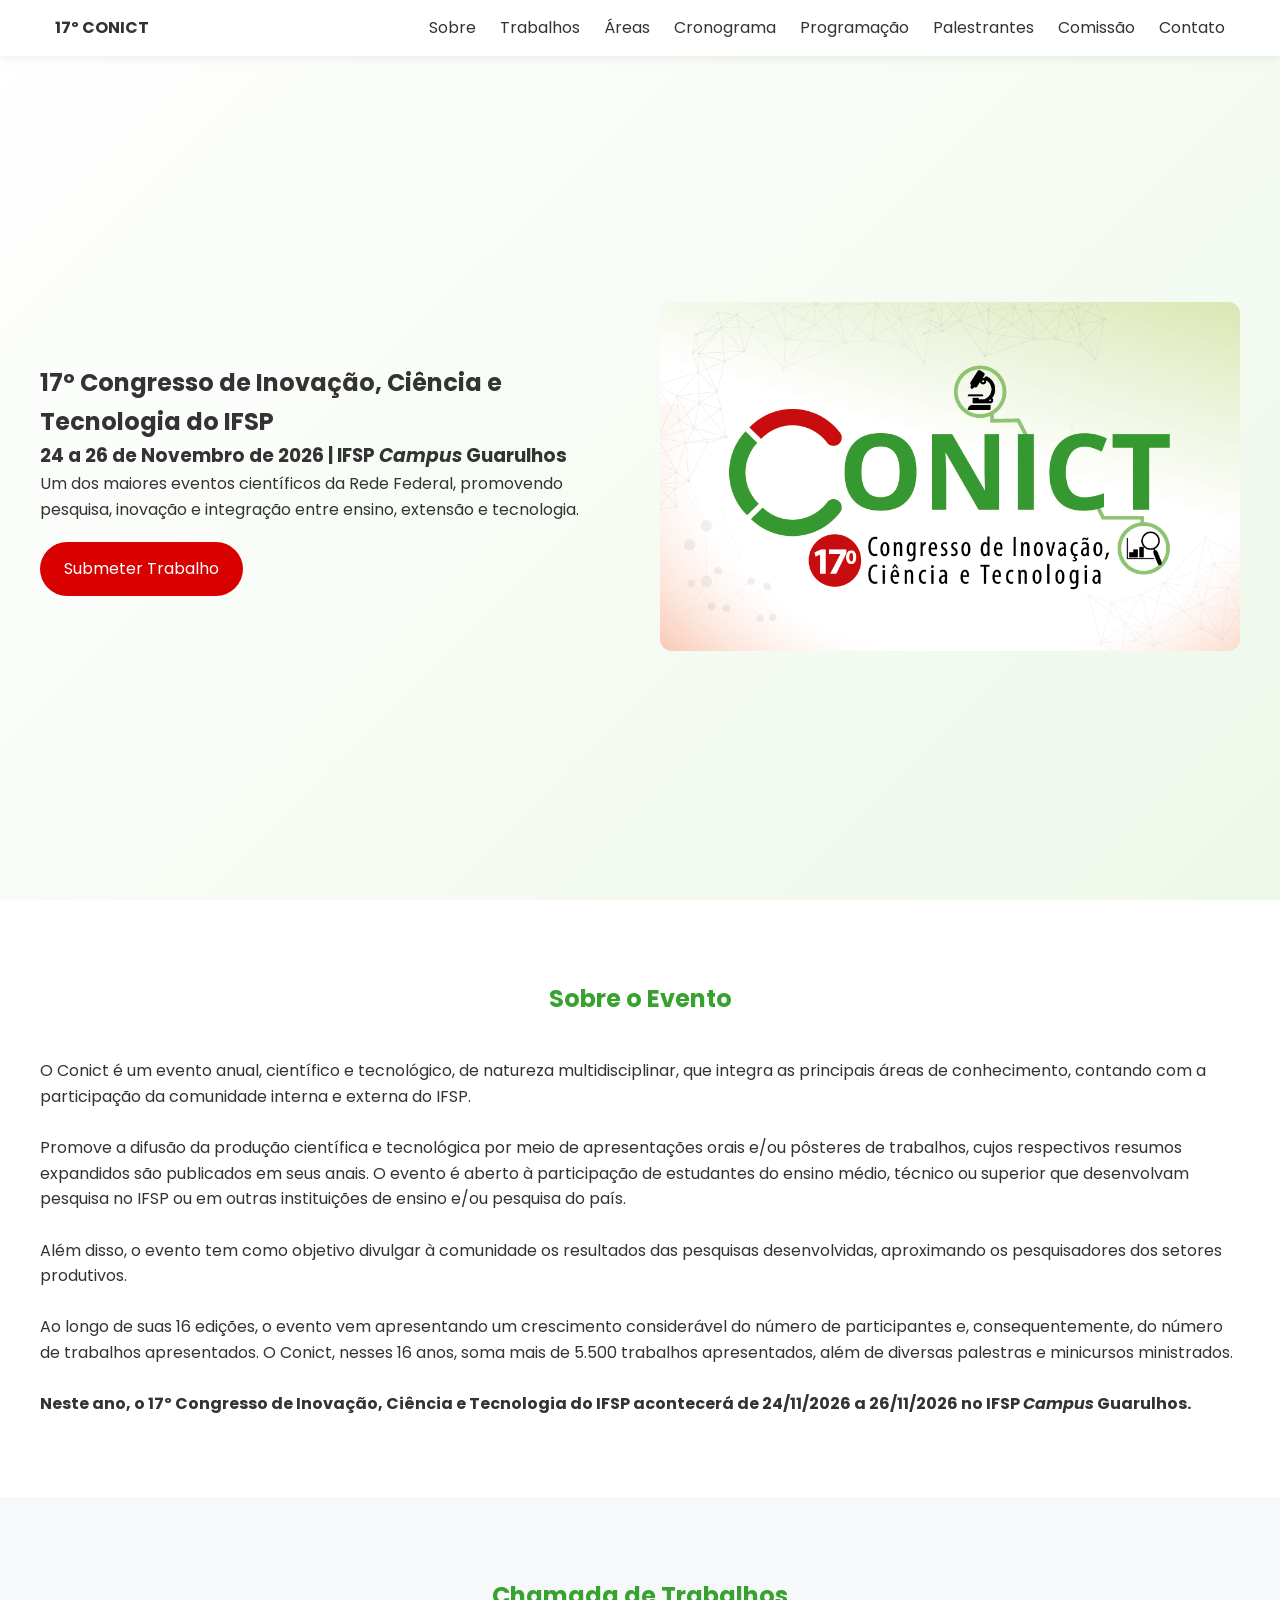
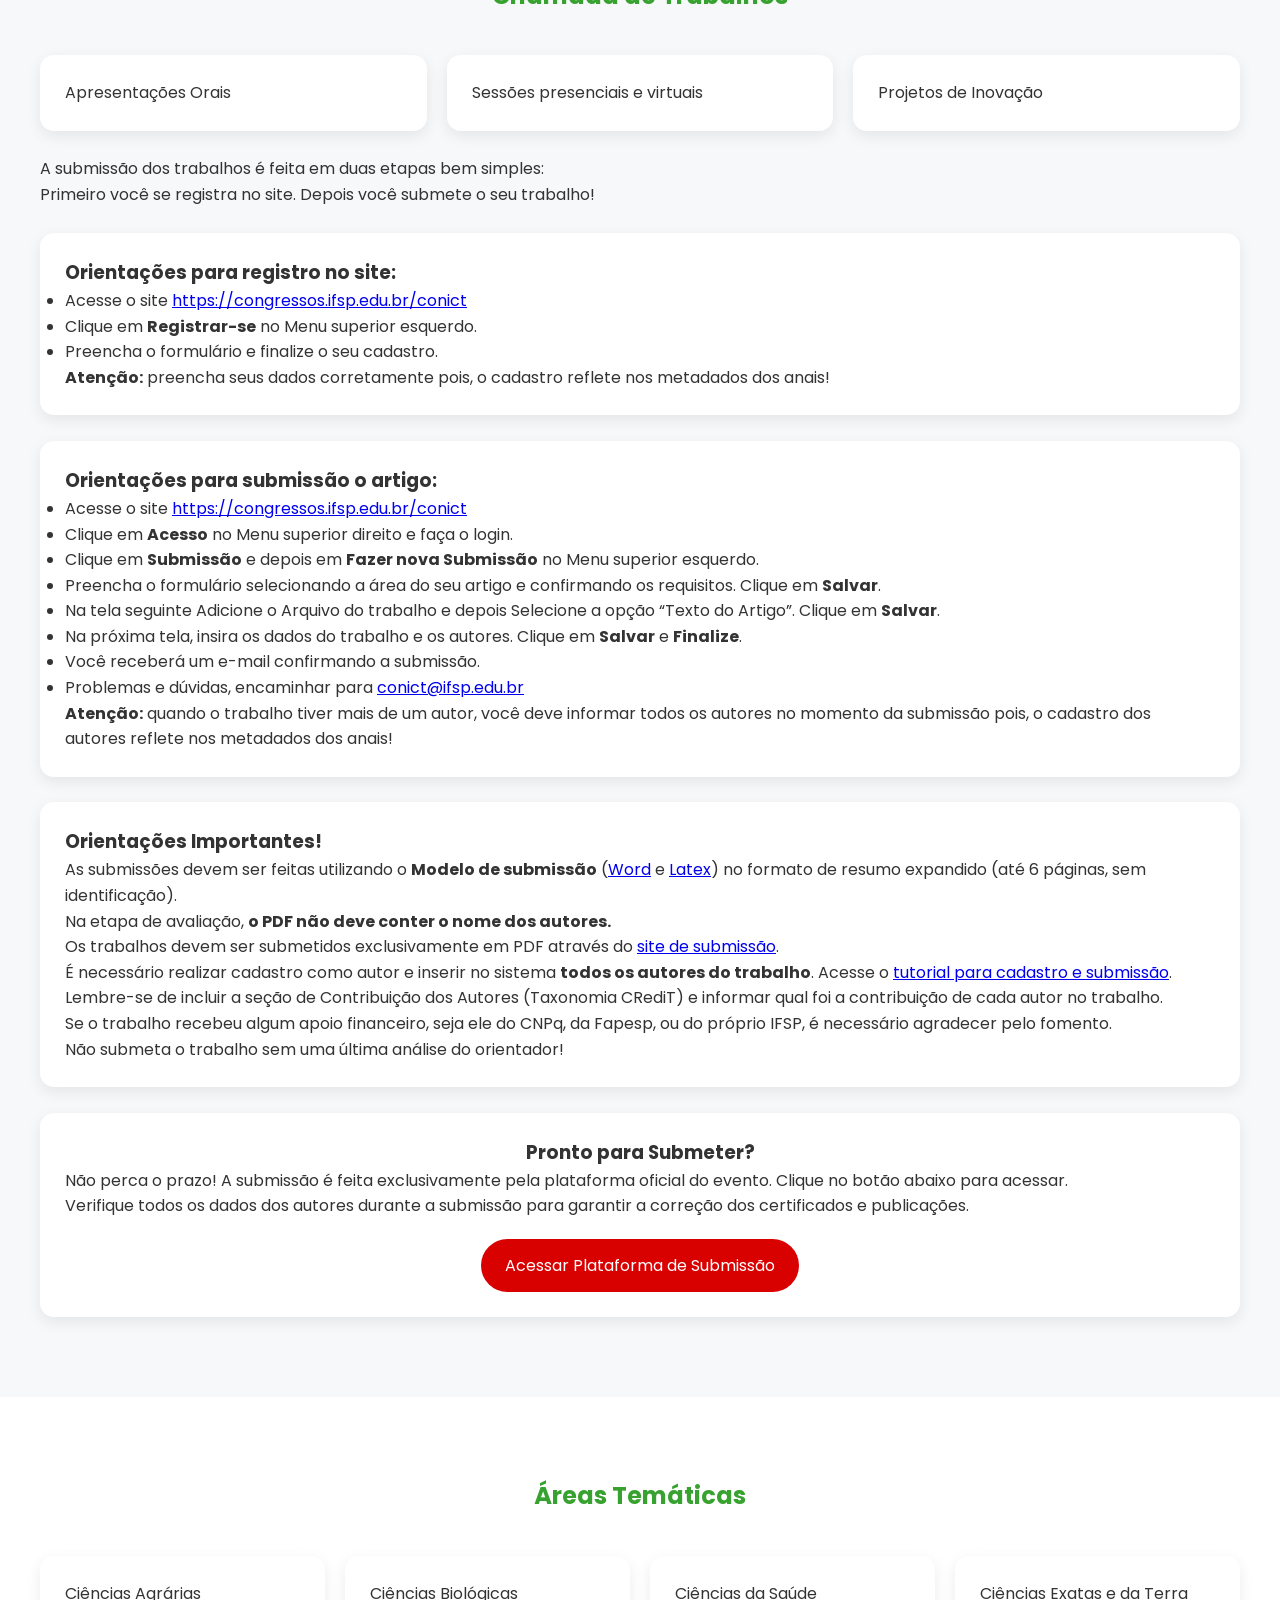
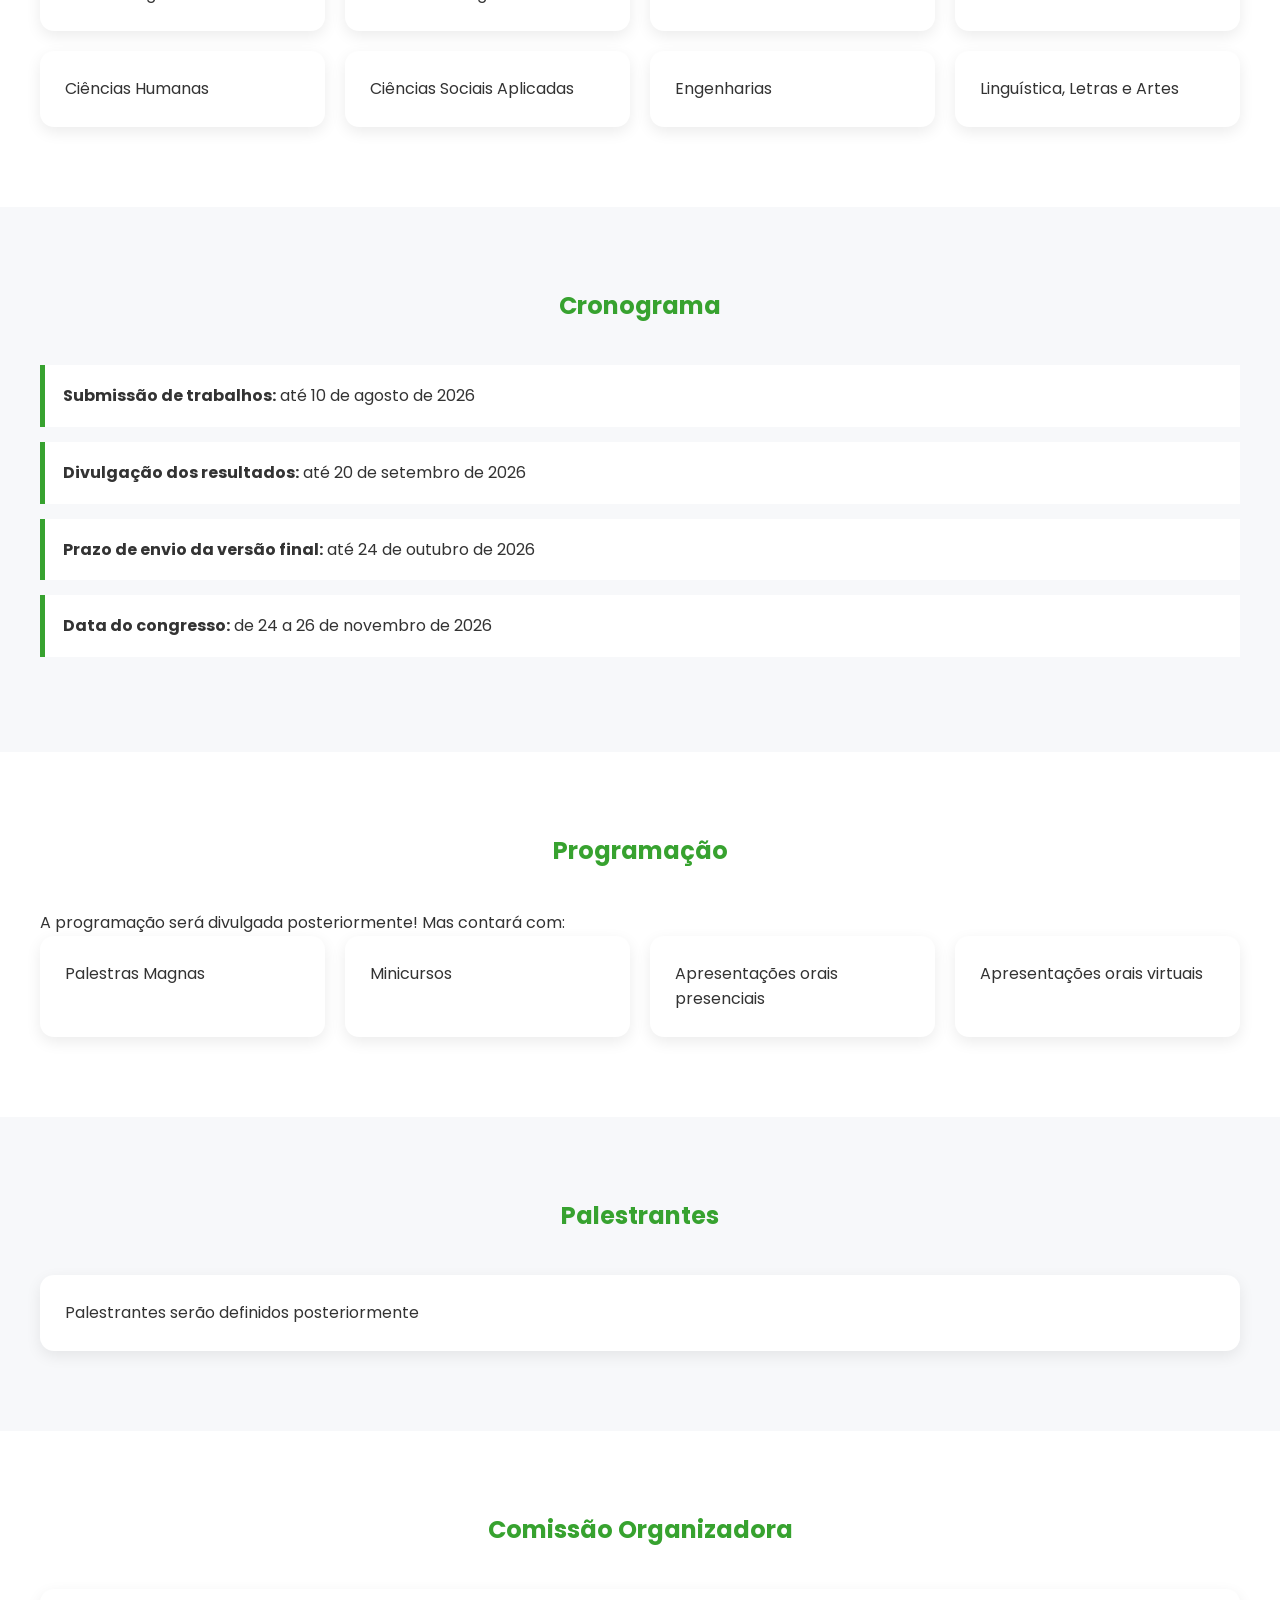
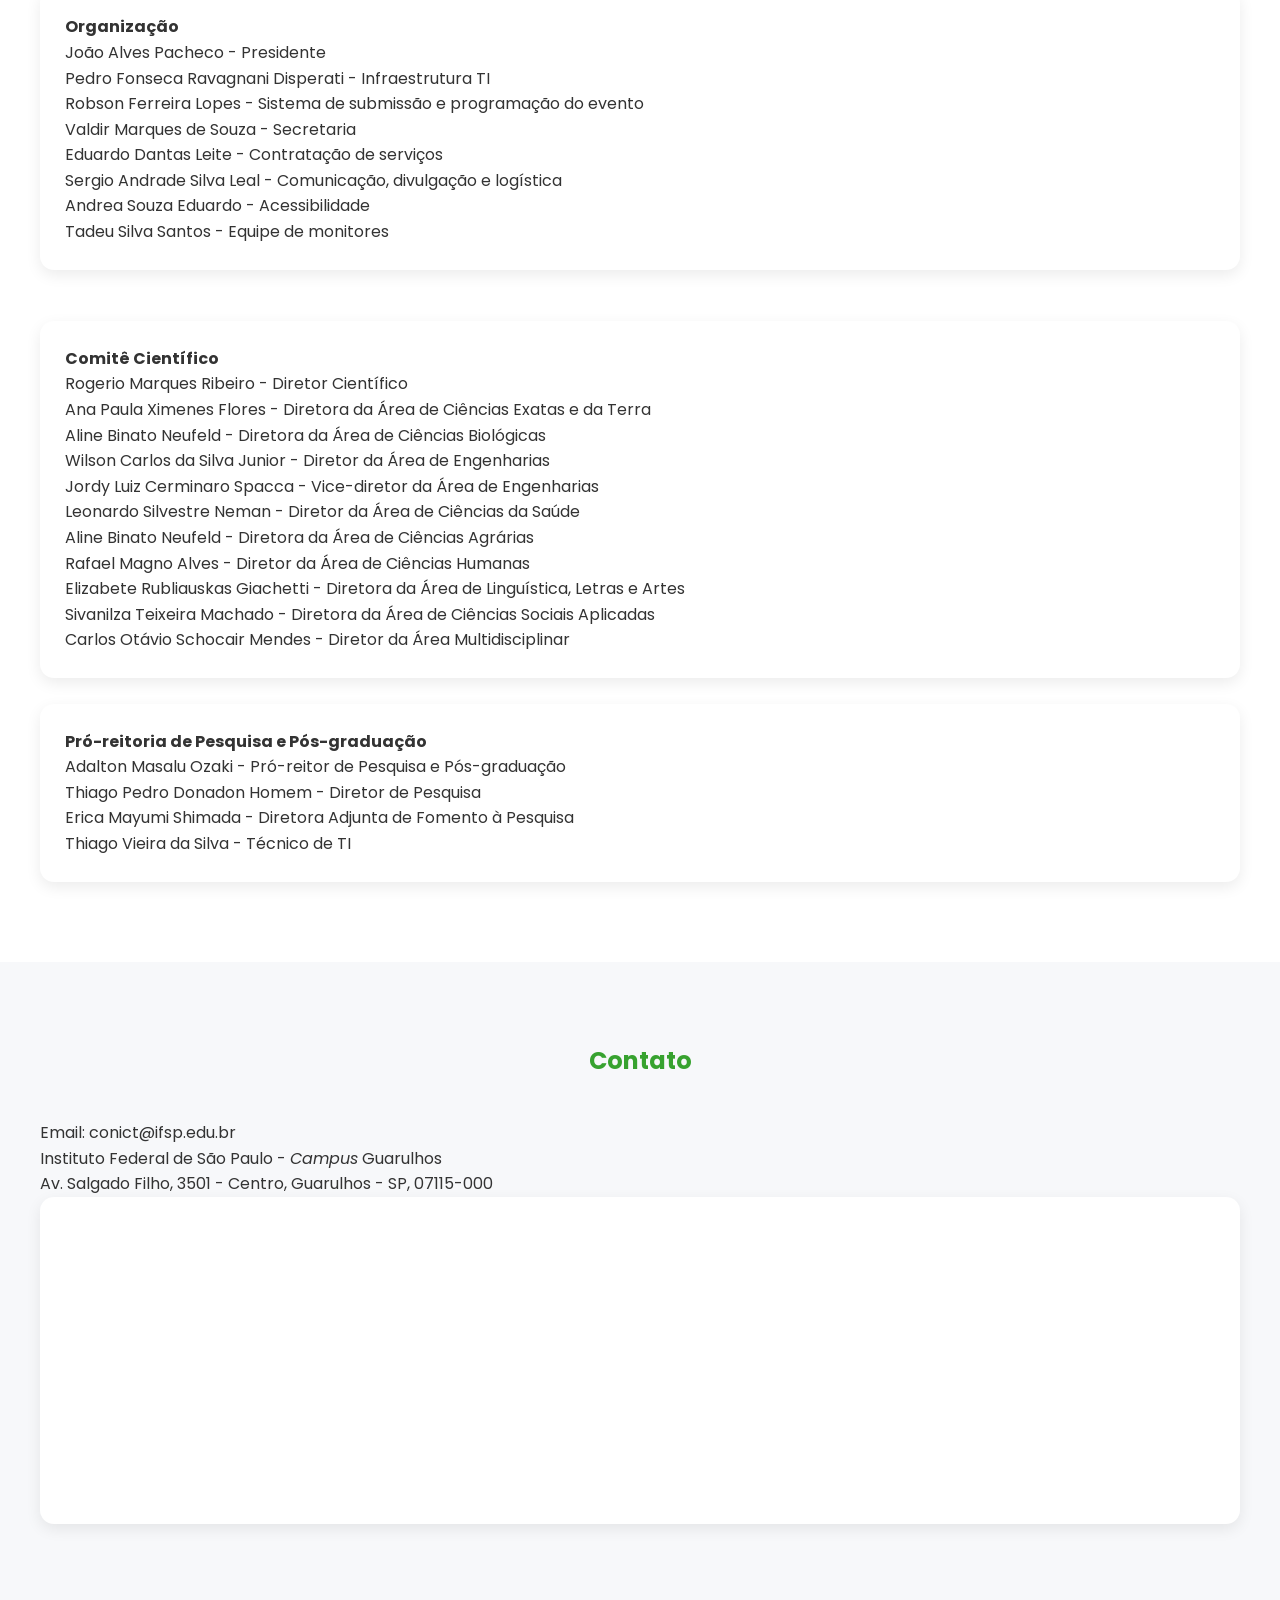
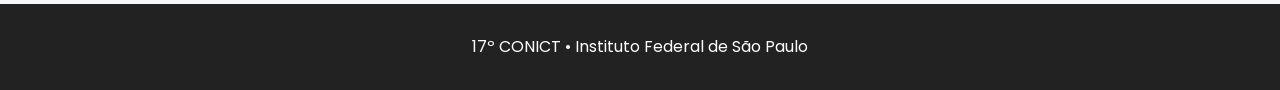
<file: index.html>
<!DOCTYPE html>
<html lang="pt-BR">
<head>
<meta charset="UTF-8">
<meta name="viewport" content="width=device-width, initial-scale=1.0">
<title>17º CONICT - Congresso de Inovação, Ciência e Tecnologia</title>
<link href="https://fonts.googleapis.com/css2?family=Poppins:wght@300;400;600;700&display=swap" rel="stylesheet">
<style>
:root{--green:#37A22F;--red:#D90000;--dark:#222;--light:#f7f8fa;}
*{margin:0;padding:0;box-sizing:border-box;font-family:Poppins,sans-serif}
body{color:#333;line-height:1.6}
header{position:fixed;top:0;width:100%;background:#fff;box-shadow:0 2px 10px rgba(0,0,0,.08);z-index:1000}
nav{max-width:1200px;margin:auto;padding:15px;display:flex;justify-content:space-between}
nav a{text-decoration:none;color:#333;margin-left:20px}
.hero{min-height:100vh;background:linear-gradient(135deg,#fff,#eef8ea);display:flex;align-items:center;padding:100px 20px 40px}
.container{max-width:1200px;margin:auto}
.hero-grid{display:grid;grid-template-columns:1fr 1fr;gap:40px;align-items:center}
.hero img{max-width:100%;border-radius:12px}
.btn{display:inline-block;background:var(--red);color:#fff;padding:14px 24px;border-radius:40px;text-decoration:none;margin-top:20px}
section{padding:80px 20px}
h2{text-align:center;color:var(--green);margin-bottom:40px}
.cards{display:grid;grid-template-columns:repeat(auto-fit,minmax(240px,1fr));gap:20px}
.card{background:#fff;padding:25px;border-radius:14px;box-shadow:0 5px 15px rgba(0,0,0,.08)}
.alt{background:var(--light)}
.timeline .item{background:#fff;padding:18px;margin-bottom:15px;border-left:5px solid var(--green)}
footer{background:var(--dark);color:#fff;text-align:center;padding:30px}
@media(max-width:768px){.hero-grid{grid-template-columns:1fr} nav .links{display:none}}
</style>
</head>
<body>
<header>
<nav>
<div><strong>17º CONICT</strong></div>
<div class="links">
<a href="#sobre">Sobre</a>
<a href="#trabalhos">Trabalhos</a>
<a href="#areas">Áreas</a>
<a href="#cronograma">Cronograma</a>
<a href="#programacao">Programação</a>
<a href="#palestrantes">Palestrantes</a>
<a href="#comissao">Comissão</a>
<a href="#contato">Contato</a>
</div>
</nav>
</header>

<section class="hero">
<div class="container hero-grid">
<div>
<h1>17º Congresso de Inovação, Ciência e Tecnologia do IFSP</h1>
<h3>24 a 26 de Novembro de 2026 | IFSP <i>Campus</i> Guarulhos</h3>
<p>Um dos maiores eventos científicos da Rede Federal, promovendo pesquisa, inovação e integração entre ensino, extensão e tecnologia.</p>
<a class="btn" href="#trabalhos">Submeter Trabalho</a>
</div>
<div>
<img src="destaque_17_conict.png" alt="Logo 17º CONICT">
</div>
</div>
</section>

<section id="sobre">
<div class="container">
<h2>Sobre o Evento</h2>
<p>O Conict é um evento anual, científico e tecnológico, de natureza multidisciplinar, que integra as principais áreas de conhecimento, contando com a participação da comunidade interna e externa do IFSP.</p>
<br>
<p>Promove a difusão da produção científica e tecnológica por meio de apresentações orais e/ou pôsteres de trabalhos, cujos respectivos resumos expandidos são publicados em seus anais. O evento é aberto à participação de estudantes do ensino médio, técnico ou superior que desenvolvam pesquisa no IFSP ou em outras instituições de ensino e/ou pesquisa do país.</p>
<br>
<p>Além disso, o evento tem como objetivo divulgar à comunidade os resultados das pesquisas desenvolvidas, aproximando os pesquisadores dos setores produtivos.</p>
<br>
<p>Ao longo de suas 16 edições, o evento vem apresentando um crescimento considerável do número de participantes e, consequentemente, do número de trabalhos apresentados. O Conict, nesses 16 anos, soma mais de 5.500 trabalhos apresentados, além de diversas palestras e minicursos ministrados.</p>
<br>
<p><b>Neste ano, o 17º Congresso de Inovação, Ciência e Tecnologia do IFSP acontecerá de 24/11/2026 a 26/11/2026 no IFSP <i>Campus</i> Guarulhos.</b></p>
</div>
</section>

<section id="trabalhos" class="alt">
<div class="container">
<h2>Chamada de Trabalhos</h2>
<div class="cards">
<div class="card">Apresentações Orais</div>
<div class="card">Sessões presenciais e virtuais</div>
<div class="card">Projetos de Inovação</div>
</div>
    <br> 
    <p>A submissão dos trabalhos é feita em duas etapas bem simples: </p>
    <p>Primeiro você se registra no site. Depois você submete o seu trabalho!</p>

    <br>
    <div class="card"> 
    
        <h3>Orientações para registro no site:</h3>
            <left>
    <ul>
        <li>Acesse o site <a href="https://congressos.ifsp.edu.br/conict" target="_blank">https://congressos.ifsp.edu.br/conict</a></li>
        <li>Clique em <strong>Registrar-se</strong> no Menu superior esquerdo.</li>
        <li>Preencha o formulário e finalize o seu cadastro.</li>
        <b>Atenção:</b> preencha seus dados corretamente pois, o cadastro reflete nos metadados dos anais!
    </ul>
  </left>
    
    
    </div>
    <br>
    
    
    <div class="card">   
     <h3>Orientações para submissão o artigo:</h3>
            <left>
    <ul>
        <li>Acesse o site <a href="https://congressos.ifsp.edu.br/conict" target="_blank">https://congressos.ifsp.edu.br/conict</a></li>
        <li>Clique em <strong>Acesso</strong> no Menu superior direito e faça o login.</li>
        <li>Clique em <strong>Submissão</strong> e depois em <strong>Fazer nova Submissão</strong> no Menu superior esquerdo.</li>
        <li>Preencha o formulário selecionando a área do seu artigo e confirmando os requisitos. Clique em <strong>Salvar</strong>.</li>
        <li>Na tela seguinte Adicione o Arquivo do trabalho e depois Selecione a opção “Texto do Artigo”. Clique em <strong>Salvar</strong>.</li>
        <li>Na próxima tela, insira os dados do trabalho e os autores. Clique em <strong>Salvar</strong> e <strong>Finalize</strong>.</li>
        <li>Você receberá um e-mail confirmando a submissão.</li>
        <li>Problemas e dúvidas, encaminhar para <a href="mailto:conict@ifsp.edu.br">conict@ifsp.edu.br</a></li>
        <b>Atenção:</b> quando o trabalho tiver mais de um autor, você deve informar todos os autores no momento da submissão pois, o cadastro dos autores reflete nos metadados dos anais!
    </ul></left>
   
    
    </div>
    <br>
    
 
    
    
    <div class="card"> 
    <div class="col-lg-6" data-aos="fade-up" data-aos-delay="200">
                <div class="cfp-item p-4 border rounded shadow-sm h-100">
                    <h3>Orientações Importantes!</h3>
                    <p>As submissões devem ser feitas utilizando o <strong>Modelo de submissão</strong> (<a href="https://drive.google.com/uc?export=download&id=1c6yQl4iqDEebcxZopTHZEaaH__BfkVR_" target="_blank">Word</a> e <a href="https://drive.google.com/file/d/1kw8UqtTV5JDDtVRKU9jVSkVOl3psh9j4/view?usp=sharing" target="_blank">Latex</a>) no formato de resumo expandido (até 6 páginas, sem identificação).</p>
                    <p>Na etapa de avaliação, <b>o PDF não deve conter o nome dos autores.</b></p>
                    <p>Os trabalhos devem ser submetidos exclusivamente em PDF através do <a href="https://congressos.ifsp.edu.br/conict/about/submissions" target="_blank">site de submissão</a>.</p>
                    <p>É necessário realizar cadastro como autor e inserir no sistema <b>todos os autores do trabalho</b>. Acesse o <a href="https://drive.google.com/file/d/1HVsud9kI6rmk_TvYGnNg-lOVY8dswFsH/view?usp=sharing" target="_blank">tutorial para cadastro e submissão</a>.</p>
                    <p>Lembre-se de incluir a seção de Contribuição dos Autores (Taxonomia CRediT) e informar qual foi a contribuição de cada autor no trabalho.</p>
                    <p>Se o trabalho recebeu algum apoio financeiro, seja ele do CNPq, da Fapesp, ou do próprio IFSP, é necessário agradecer pelo fomento.</p>
                    <p>Não submeta o trabalho sem uma última análise do orientador!</p>
                </div>
            </div>
    </div>
    <br>
    <div class="card"> 
    <h3><center>Pronto para Submeter?</center></h3>
              <p>Não perca o prazo! A submissão é feita exclusivamente pela plataforma oficial do evento. Clique no botão abaixo para acessar.</p>
              <p>Verifique todos os dados dos autores durante a submissão para garantir a correção dos certificados e publicações.</p>
    <div class="row mt-4" data-aos="fade-up" data-aos-delay="300">
            <div class="col-12 text-center">
                <center>
                <a href="https://congressos.ifsp.edu.br/conict/about/submissions" target="_blank" class="btn btn-success btn-lg">Acessar Plataforma de Submissão</a>
                    </center>
            </div>
        </div>
    
    
</div>
</div>
</section>

<section id="areas">
<div class="container">
<h2>Áreas Temáticas</h2>
<div class="cards">
<div class="card">Ciências Agrárias</div>
<div class="card">Ciências Biológicas</div>
<div class="card">Ciências da Saúde</div>
<div class="card">Ciências Exatas e da Terra</div>
<div class="card">Ciências Humanas</div>
<div class="card">Ciências Sociais Aplicadas</div>
<div class="card">Engenharias</div>
<div class="card">Linguística, Letras e Artes</div>
</div>
</div>
</section>

<section id="cronograma" class="alt">
<div class="container">
<h2>Cronograma</h2>
<div class="timeline">
<div class="item"><b>Submissão de trabalhos:</b> até 10 de agosto de 2026</div>
<div class="item"><b>Divulgação dos resultados:</b> até 20 de setembro de 2026</div>
<div class="item"><b>Prazo de envio da versão final:</b> até 24 de outubro de 2026</div>
<div class="item"><b>Data do congresso:</b> de 24 a 26 de novembro de 2026</div>
</div>
</div>
</section>

<section id="programacao">
<div class="container">
<h2>Programação</h2>
    <p>A programação será divulgada posteriormente! Mas contará com:</p>
<div class="cards">
<div class="card">Palestras Magnas</div>
<div class="card">Minicursos</div>
<div class="card">Apresentações orais presenciais</div>
<div class="card">Apresentações orais virtuais</div>
</div>
</div>
</section>

<section id="palestrantes" class="alt">
<div class="container">
<h2>Palestrantes</h2>
<div class="cards">
<div class="card">Palestrantes serão definidos posteriormente</div>
</div>
</div>
</section>

<section id="comissao">
<div class="container">
<h2>Comissão Organizadora</h2>
<div class="cards">
<div class="card"><b>Organização</b>
    <p>João Alves Pacheco - Presidente</p>
    <p>Pedro Fonseca Ravagnani Disperati - Infraestrutura TI</p>
    <p>Robson Ferreira Lopes - Sistema de submissão e programação do evento</p>
    <p>Valdir Marques de Souza - Secretaria</p>
    <p>Eduardo Dantas Leite - Contratação de serviços</p>
    <p>Sergio Andrade Silva Leal - Comunicação, divulgação e logística</p>
    <p>Andrea Souza Eduardo - Acessibilidade</p>
    <p>Tadeu Silva Santos - Equipe de monitores</p>
</div>
    </div>
<br>
    <br>
<div class="card"><b>Comitê Científico</b>
    <p>Rogerio Marques Ribeiro - Diretor Científico</p>
    <p>Ana Paula Ximenes Flores - Diretora da Área de Ciências Exatas e da Terra</p>
    <p>Aline Binato Neufeld - Diretora da Área de Ciências Biológicas</p>
    <p>Wilson Carlos da Silva Junior - Diretor da Área de Engenharias</p>
    <p>Jordy Luiz Cerminaro Spacca - Vice-diretor da Área de Engenharias</p>
    <p>Leonardo Silvestre Neman - Diretor da Área de Ciências da Saúde </p>
    <p>Aline Binato Neufeld - Diretora da Área de Ciências Agrárias</p>
    <p>Rafael Magno Alves - Diretor da Área de Ciências Humanas</p>
    <p>Elizabete Rubliauskas Giachetti - Diretora da Área de Linguística, Letras e Artes</p>
    <p>Sivanilza Teixeira Machado - Diretora da Área de Ciências Sociais Aplicadas</p>
    <p>Carlos Otávio Schocair Mendes - Diretor da Área Multidisciplinar</p>
</div>
<br>
<div class="card"><b>Pró-reitoria de Pesquisa e Pós-graduação</b>
    <p>Adalton Masalu Ozaki - Pró-reitor de Pesquisa e Pós-graduação</p>
    <p>Thiago Pedro Donadon Homem - Diretor de Pesquisa</p>
    <p>Erica Mayumi Shimada - Diretora Adjunta de Fomento à Pesquisa</p>
    <p>Thiago Vieira da Silva - Técnico de TI</p>
    
</div>
</div>
</section>

<section id="contato" class="alt">
<div class="container">
<h2>Contato</h2>
<p>Email: conict@ifsp.edu.br</p>
<p>Instituto Federal de São Paulo - <i>Campus</i> Guarulhos</p>
<p> Av. Salgado Filho, 3501 - Centro, Guarulhos - SP, 07115-000</p>
    <div class="card">
<center>
<div class="mb-4" data-aos="fade-up" data-aos-delay="200">
            <iframe style="border:0; width: 100%; height: 270px;" src="https://www.google.com/maps/embed?pb=!1m18!1m12!1m3!1d3660.599715601355!2d-46.53996632391796!3d-23.43882265710327!2m3!1f0!2f0!3f0!3m2!1i1024!2i768!4f13.1!3m3!1m2!1s0x94cef51fbe5f8681%3A0x1f8cf929993dc97!2sInstituto%20Federal%20de%20Educa%C3%A7%C3%A3o%2C%20Ci%C3%AAncia%20e%20Tecnologia%20de%20S%C3%A3o%20Paulo%20IFSP%20Guarulhos!5e0!3m2!1spt-BR!2sbr!4v1781701239553!5m2!1spt-BR!2sbr"frameborder="0" allowfullscreen="" loading="lazy" referrerpolicy="no-referrer-when-downgrade"></iframe>
        </div>
        </center>
                </div>
</div>

</section>
    

<footer>
17º CONICT • Instituto Federal de São Paulo
</footer>
</body>
</html>
</file>
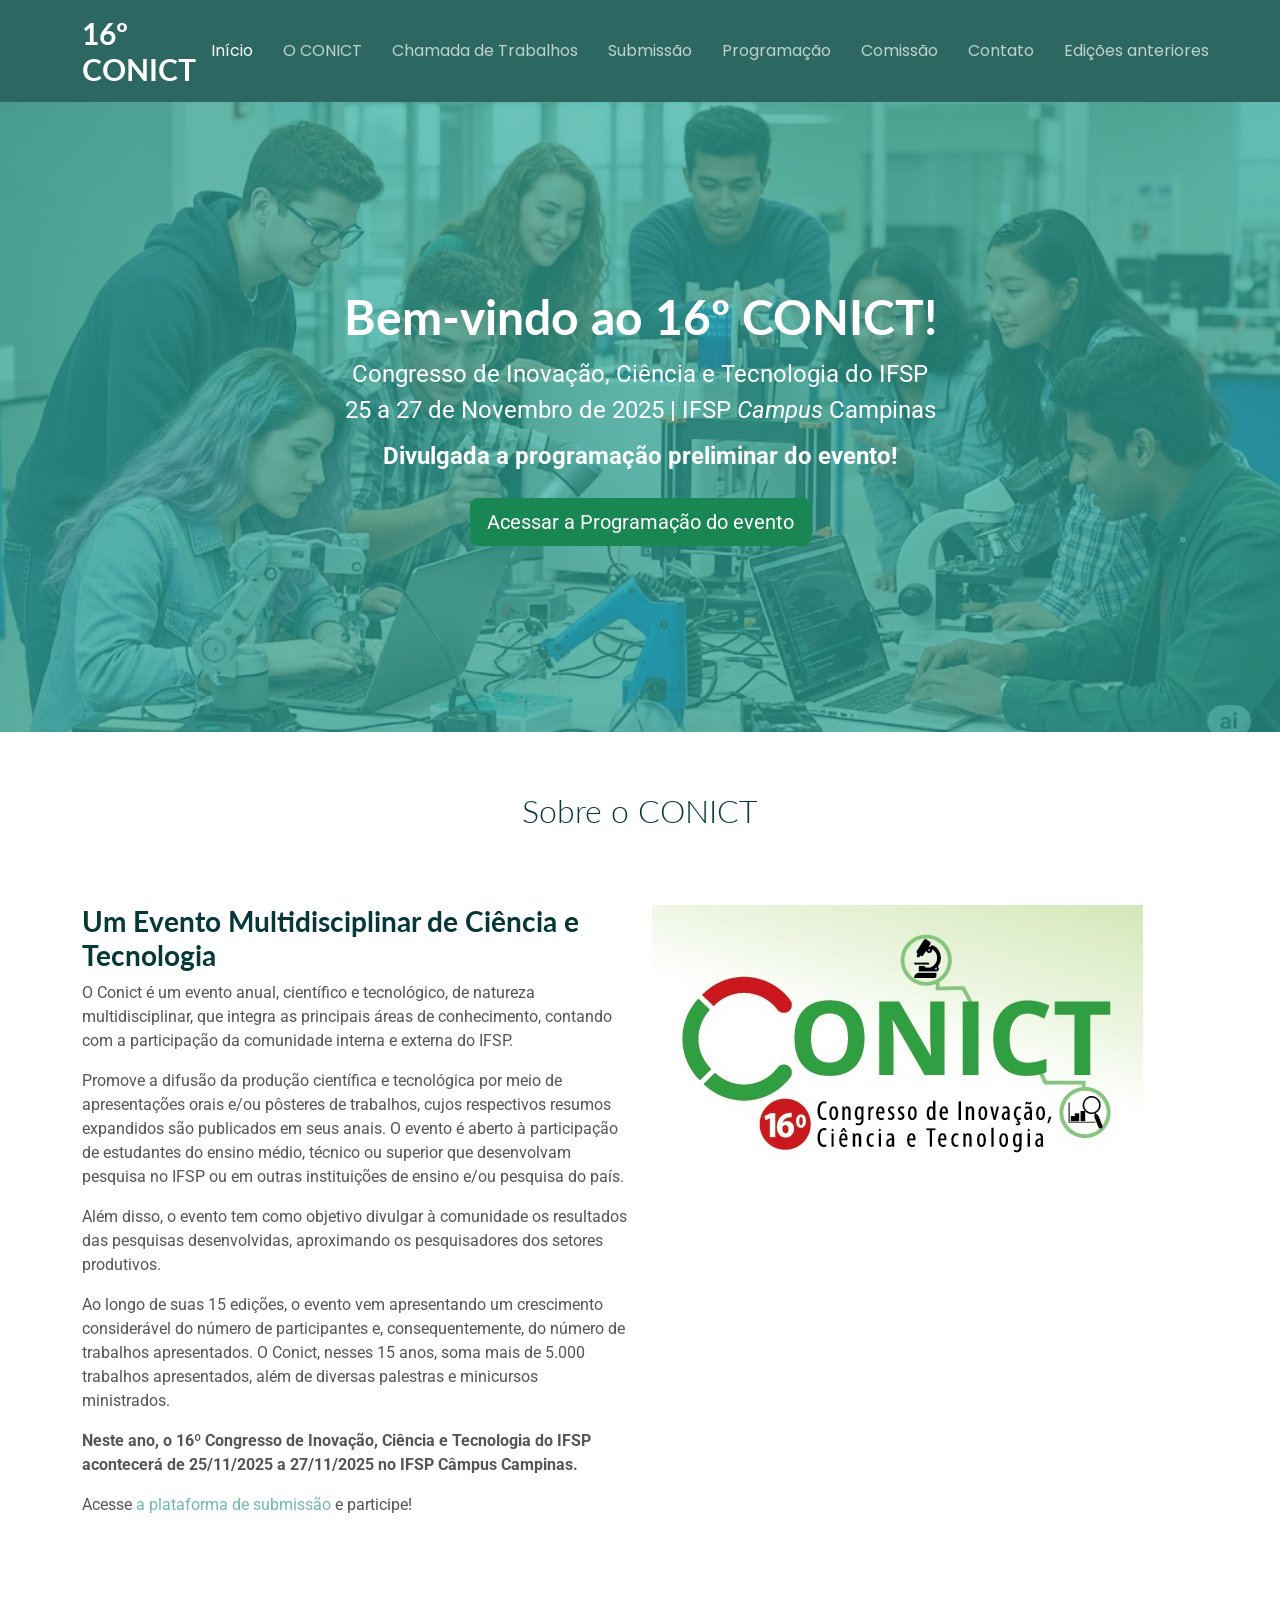
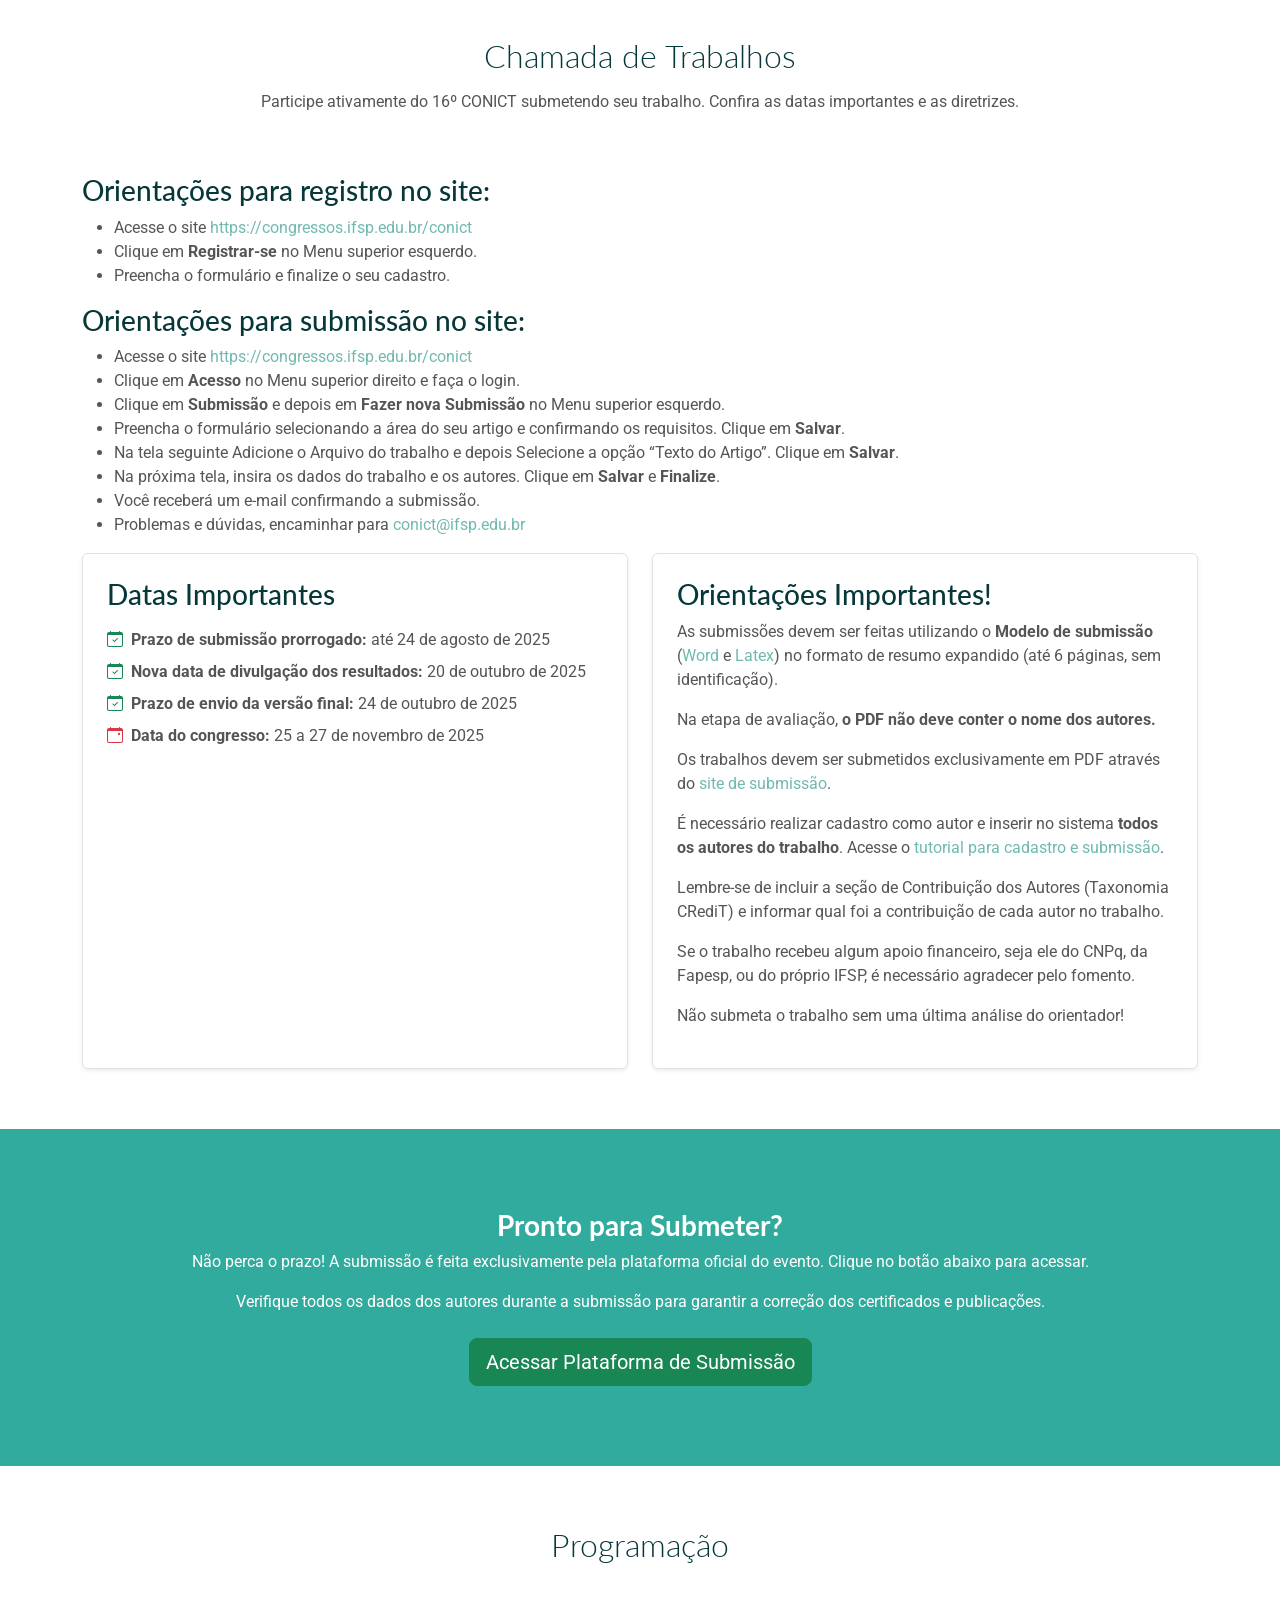
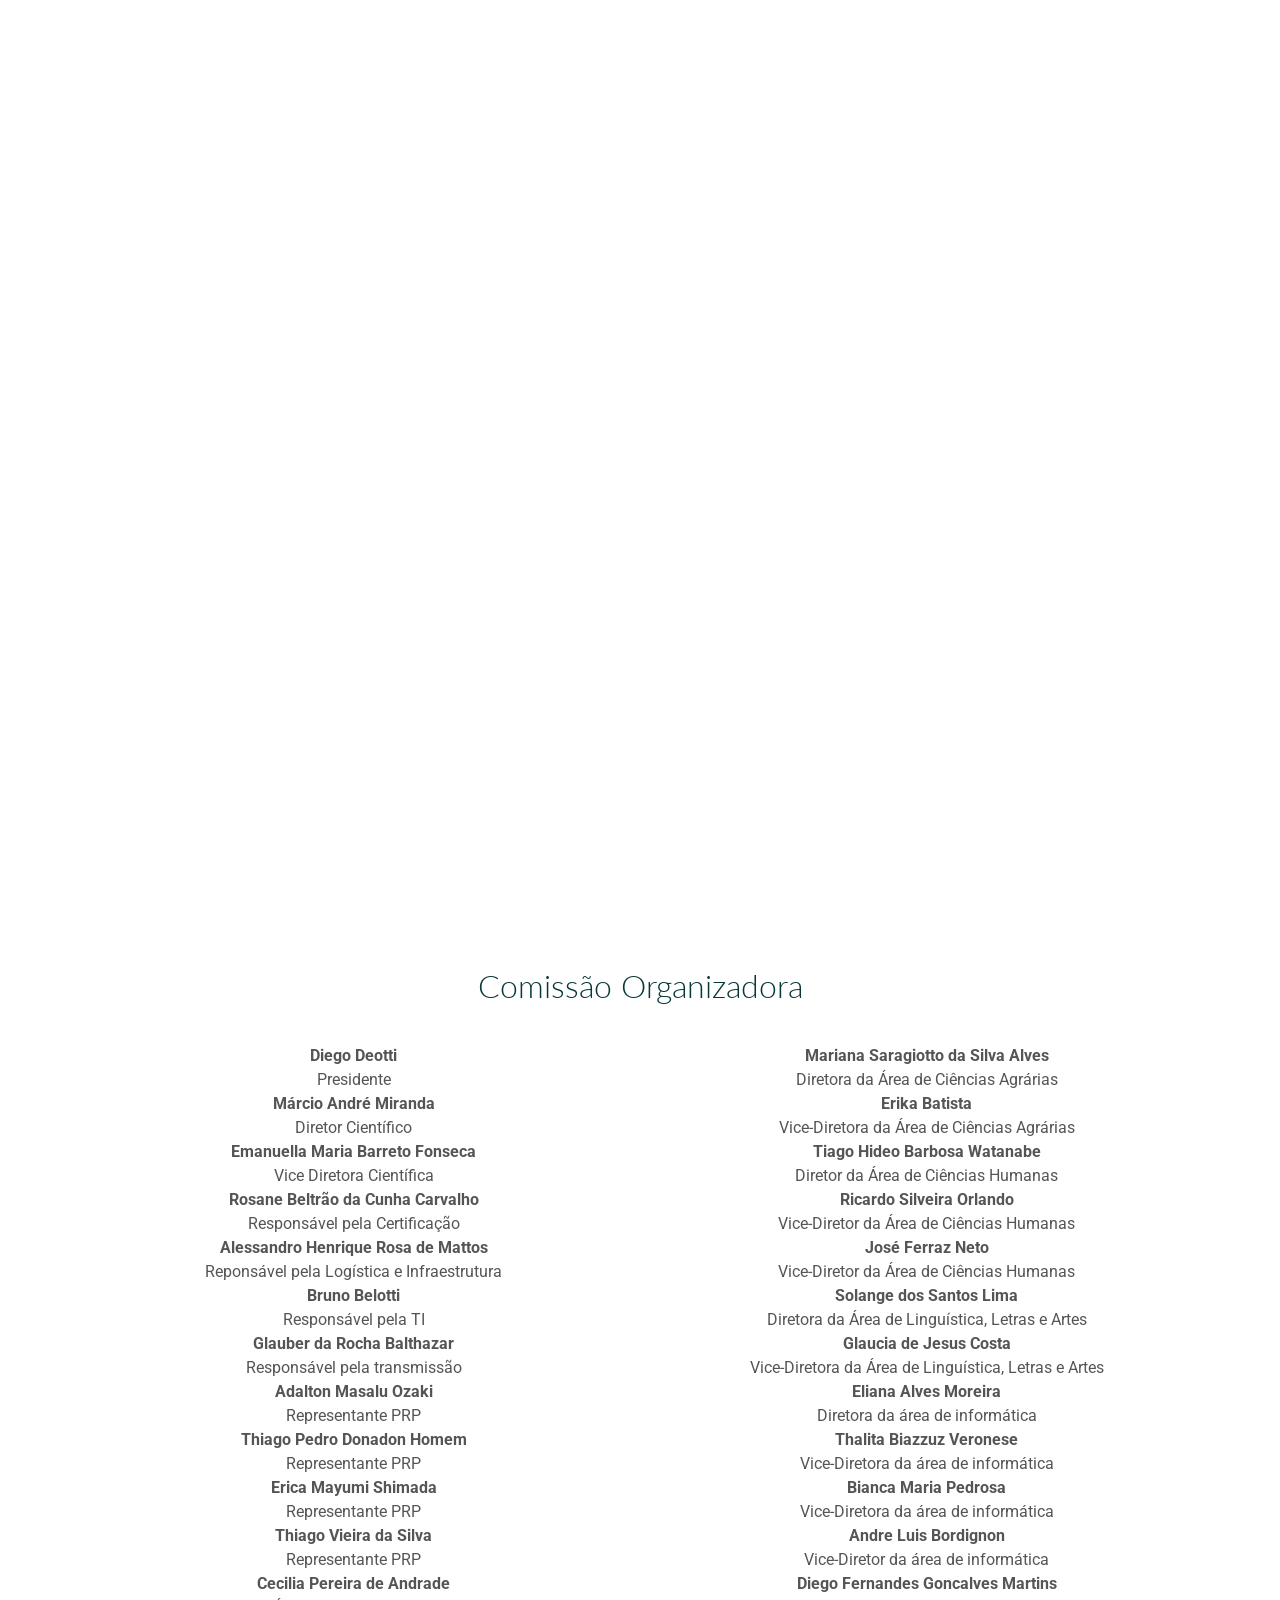
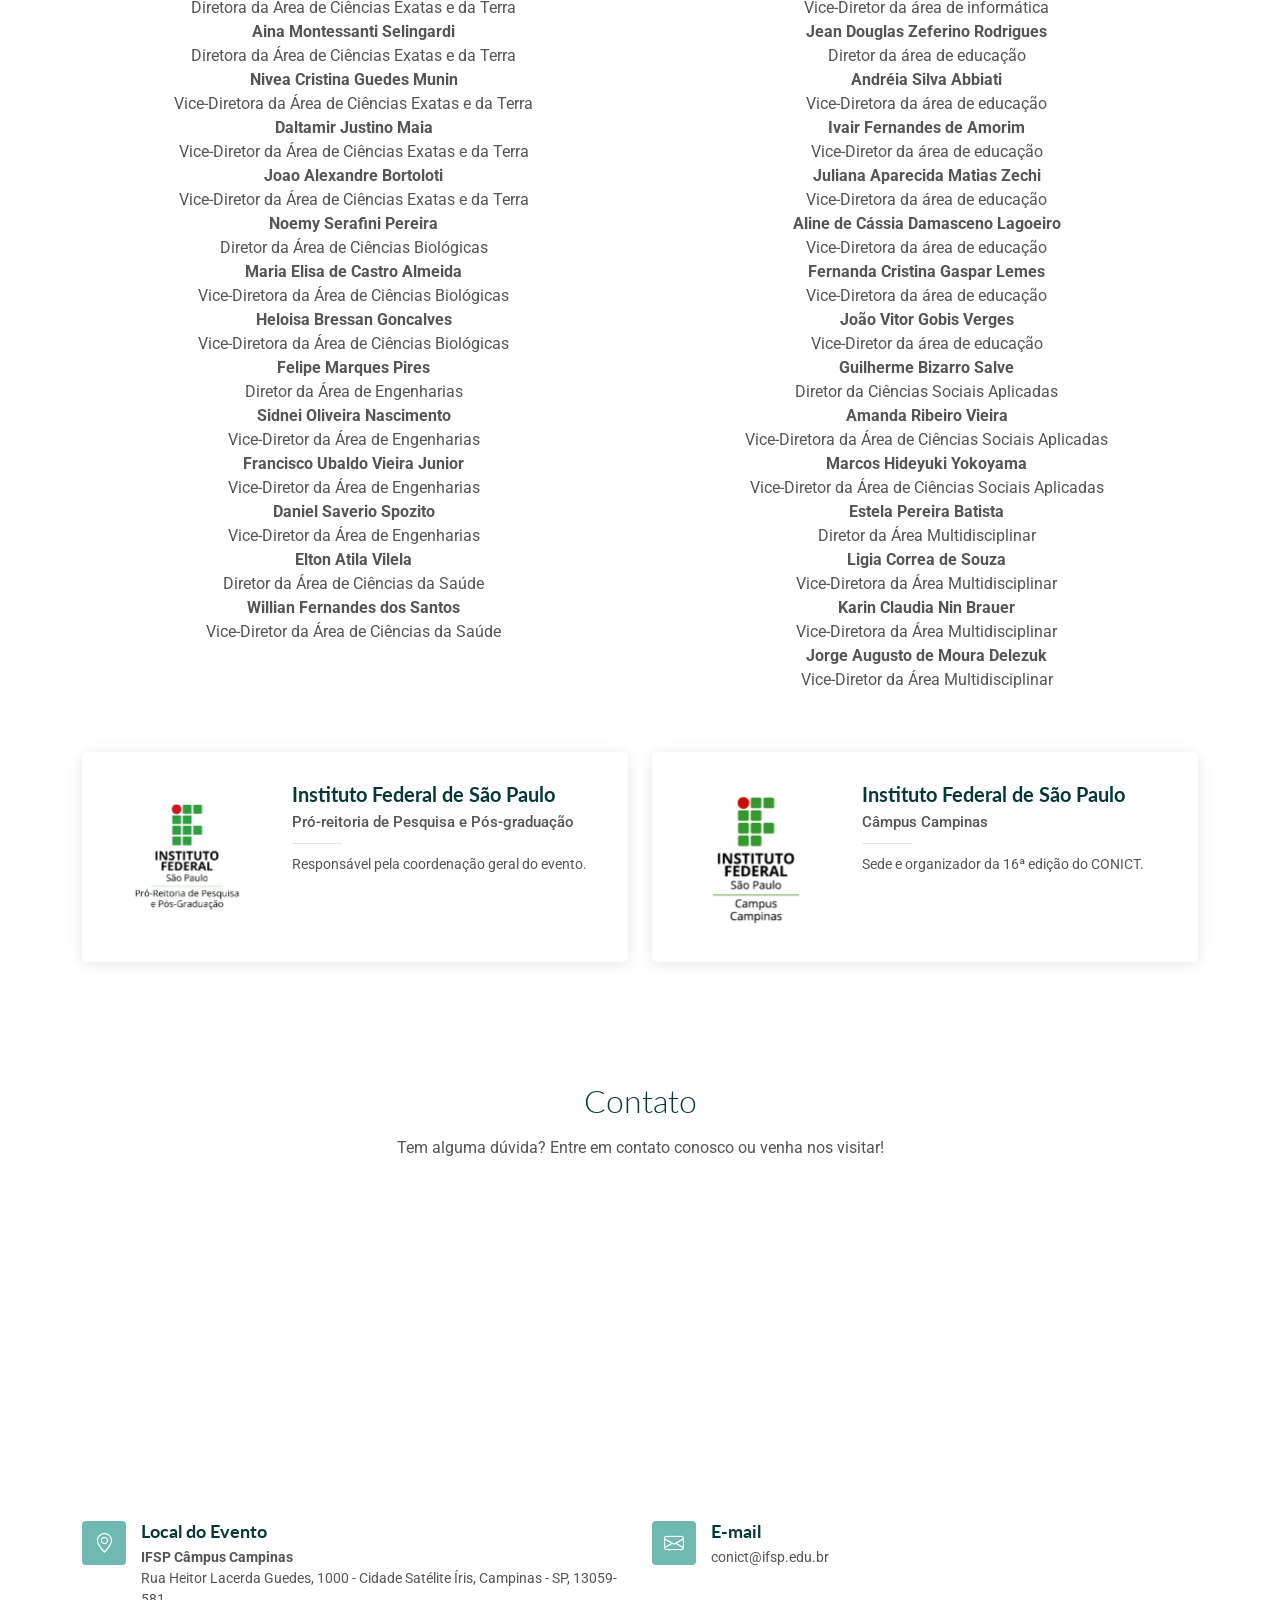
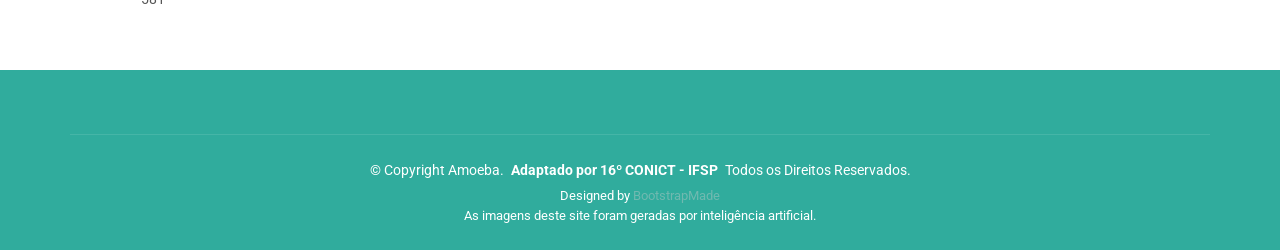
<file: conict2025/index.html>
<!DOCTYPE html>
<html lang="pt-BR">

<head>
  <meta charset="utf-8">
  <meta content="width=device-width, initial-scale=1.0" name="viewport">
  <title>16º Congresso de Inovação, Ciência e Tecnologia - CONICT</title>
  <meta name="description" content="Página oficial do 16º CONICT - Congresso de Inovação, Ciência e Tecnologia do IFSP, a ser realizado no IFSP Câmpus Campinas de 25 a 27 de Novembro de 2025.">
  <meta name="keywords" content="CONICT, IFSP, Congresso, Inovação, Ciência, Tecnologia, Campinas, Pesquisa, Submissão">

  <link href="assets/img/favicon.png" rel="icon"> <link href="assets/img/apple-touch-icon.png" rel="apple-touch-icon"> <link href="https://fonts.googleapis.com" rel="preconnect">
  <link href="https://fonts.gstatic.com" rel="preconnect" crossorigin>
  <link href="https://fonts.googleapis.com/css2?family=Roboto:ital,wght@0,100;0,300;0,400;0,500;0,700;0,900;1,100;1,300;1,400;1,500;1,700;1,900&family=Lato:ital,wght@0,100;0,300;0,400;0,700;0,900;1,100;1,300;1,400;1,700;1,900&family=Poppins:ital,wght@0,100;0,200;0,300;0,400;0,500;0,600;0,700;0,800;0,900;1,100;1,200;1,300;1,400;1,500;1,600;1,700;1,800;1,900&display=swap" rel="stylesheet">

  <link href="assets/vendor/bootstrap/css/bootstrap.min.css" rel="stylesheet">
  <link href="assets/vendor/bootstrap-icons/bootstrap-icons.css" rel="stylesheet">
  <link href="assets/vendor/aos/aos.css" rel="stylesheet">
  <link href="assets/vendor/swiper/swiper-bundle.min.css" rel="stylesheet">
  <link href="assets/vendor/glightbox/css/glightbox.min.css" rel="stylesheet">

  <link href="assets/css/main.css" rel="stylesheet">

</head>

<body class="index-page">

  <header id="header" class="header d-flex align-items-center sticky-top">
    <div class="container-fluid container-xl position-relative d-flex align-items-center justify-content-between">

      <a href="index.html" class="logo d-flex align-items-center">
        <h1 class="sitename">16º CONICT</h1>
      </a>

      <nav id="navmenu" class="navmenu">
        <ul>
          <li><a href="#hero" class="active">Início</a></li>
          <li><a href="#about">O CONICT</a></li>
          <li><a href="#cfp">Chamada de Trabalhos</a></li>
          <li><a href="#call-to-action">Submissão</a></li>
          <li><a href="#programacao">Programação</a></li>
          <li><a href="#comissao">Comissão</a></li>
          <li><a href="#contact">Contato</a></li>
          <li><a href="https://www.ifsp.edu.br/component/content/article/83-assuntos/pesquisa/5115-edicoes-anteriores-do-congresso-de-inovacao-ciencia-e-tecnologia-conict" target="_blank">Edições anteriores</a></li>
        </ul>
        <i class="mobile-nav-toggle d-xl-none bi bi-list"></i>
      </nav>

    </div>
  </header>

  <main class="main">

    <section id="hero" class="hero section dark-background">

      <img src="assets/img/hero-bg.jpg" alt="" data-aos="fade-in"> <div class="container text-center" data-aos="fade-up" data-aos-delay="100">
        <div class="row justify-content-center">
          <div class="col-lg-8">
            <h2>Bem-vindo ao 16º CONICT!</h2>
            <p>Congresso de Inovação, Ciência e Tecnologia do IFSP<br>25 a 27 de Novembro de 2025 | IFSP <i>Campus</i> Campinas</p>
            <p><b>Divulgada a programação preliminar do evento!</b></p>  
          </div>
                    <div class="row mt-4" data-aos="fade-up" data-aos-delay="300">
            <div class="col-12 text-center">
            <!--    <a href="https://congressos.ifsp.edu.br/conict/about/submissions" target="_blank" class="btn btn-success btn-lg">Acessar Plataforma de Submissão</a>  -->
            <a href="https://docs.google.com/spreadsheets/d/e/2PACX-1vSnm_eiPNREsDeqtT4Ms47yfp6Jv6bB4H12WgHPCzEmAlkS-QFKZUWSxBdIRCoR-g/pubhtml" target="_blank" class="btn btn-success btn-lg">Acessar a Programação do evento</a>
                
            </div>
        </div>
        </div>
      </div>

    </section><section id="about" class="about section">

      <div class="container section-title" data-aos="fade-up">
        <h2>Sobre o CONICT</h2>
      </div><div class="container" data-aos="fade-up" data-aos-delay="100">

        <div class="row gy-4">
          <div class="col-lg-6 order-1 order-lg-2">
            <img src="assets/img/about.jpg" class="img-fluid" alt=""> </div>
          <div class="col-lg-6 order-2 order-lg-1 content">
            <h3>Um Evento Multidisciplinar de Ciência e Tecnologia</h3>
            <p>O Conict é um evento anual, científico e tecnológico, de natureza multidisciplinar, que integra as principais áreas de conhecimento, contando com a participação da comunidade interna e externa do IFSP.</p>
            <p>Promove a difusão da produção científica e tecnológica por meio de apresentações orais e/ou pôsteres de trabalhos, cujos respectivos resumos expandidos são publicados em seus anais. O evento é aberto à participação de estudantes do ensino médio, técnico ou superior que desenvolvam pesquisa no IFSP ou em outras instituições de ensino e/ou pesquisa do país.</p>
            <p>Além disso, o evento tem como objetivo divulgar à comunidade os resultados das pesquisas desenvolvidas, aproximando os pesquisadores dos setores produtivos.</p>
            <p>Ao longo de suas 15 edições, o evento vem apresentando um crescimento considerável do número de participantes e, consequentemente, do número de trabalhos apresentados. O Conict, nesses 15 anos, soma mais de 5.000 trabalhos apresentados, além de diversas palestras e minicursos ministrados.</p>
            <p><strong>Neste ano, o 16º Congresso de Inovação, Ciência e Tecnologia do IFSP acontecerá de 25/11/2025 a 27/11/2025 no IFSP Câmpus Campinas.</strong></p>
            <p>Acesse <a href="https://congressos.ifsp.edu.br/conict/about/submissions" target="_blank">a plataforma de submissão</a> e participe!</p>
          </div>
        </div>

      </div>

    </section><section id="cfp" class="cfp section">

      <div class="container section-title" data-aos="fade-up">
        <h2>Chamada de Trabalhos</h2>
        <p>Participe ativamente do 16º CONICT submetendo seu trabalho. Confira as datas importantes e as diretrizes.</p>

      </div>
      
    
      
      <div class="container">
    <h3>Orientações para registro no site:</h3>
            <left>
    <ul>
        <li>Acesse o site <a href="https://congressos.ifsp.edu.br/conict" target="_blank">https://congressos.ifsp.edu.br/conict</a></li>
        <li>Clique em <strong>Registrar-se</strong> no Menu superior esquerdo.</li>
        <li>Preencha o formulário e finalize o seu cadastro.</li>
    </ul>
  </left>
    <h3>Orientações para submissão no site:</h3>
            <left>
    <ul>
        <li>Acesse o site <a href="https://congressos.ifsp.edu.br/conict" target="_blank">https://congressos.ifsp.edu.br/conict</a></li>
        <li>Clique em <strong>Acesso</strong> no Menu superior direito e faça o login.</li>
        <li>Clique em <strong>Submissão</strong> e depois em <strong>Fazer nova Submissão</strong> no Menu superior esquerdo.</li>
        <li>Preencha o formulário selecionando a área do seu artigo e confirmando os requisitos. Clique em <strong>Salvar</strong>.</li>
        <li>Na tela seguinte Adicione o Arquivo do trabalho e depois Selecione a opção “Texto do Artigo”. Clique em <strong>Salvar</strong>.</li>
        <li>Na próxima tela, insira os dados do trabalho e os autores. Clique em <strong>Salvar</strong> e <strong>Finalize</strong>.</li>
        <li>Você receberá um e-mail confirmando a submissão.</li>
        <li>Problemas e dúvidas, encaminhar para <a href="mailto:conict@ifsp.edu.br">conict@ifsp.edu.br</a></li>
    </ul></left>
                  <p></p>  
        <p></p>
        <div class="row gy-4">

            <div class="col-lg-6" data-aos="fade-up" data-aos-delay="100">
                <div class="cfp-item p-4 border rounded shadow-sm h-100">
                    <h3>Datas Importantes</h3>
                    <ul class="list-unstyled mt-3">
                        <li class="mb-2"><i class="bi bi-calendar-check text-success me-2"></i><strong>Prazo de submissão prorrogado:</strong> até 24 de agosto de 2025</li>
                        <li class="mb-2"><i class="bi bi-calendar-check text-success me-2"></i><strong>Nova data de divulgação dos resultados:</strong> 20 de outubro de 2025</li>
                        <li class="mb-2"><i class="bi bi-calendar-check text-success me-2"></i><strong>Prazo de envio da versão final:</strong> 24 de outubro de 2025</li>
                        <li class="mb-2"><i class="bi bi-calendar-event text-danger me-2"></i><strong>Data do congresso:</strong> 25 a 27 de novembro de 2025</li>
                    </ul>
                </div>
            </div>

            <div class="col-lg-6" data-aos="fade-up" data-aos-delay="200">
                <div class="cfp-item p-4 border rounded shadow-sm h-100">
                    <h3>Orientações Importantes!</h3>
                    <p>As submissões devem ser feitas utilizando o <strong>Modelo de submissão</strong> (<a href="https://drive.google.com/uc?export=download&id=1c6yQl4iqDEebcxZopTHZEaaH__BfkVR_" target="_blank">Word</a> e <a href="https://drive.google.com/file/d/1kw8UqtTV5JDDtVRKU9jVSkVOl3psh9j4/view?usp=sharing" target="_blank">Latex</a>) no formato de resumo expandido (até 6 páginas, sem identificação).</p>
                    <p>Na etapa de avaliação, <b>o PDF não deve conter o nome dos autores.</b></p>
                    <p>Os trabalhos devem ser submetidos exclusivamente em PDF através do <a href="https://congressos.ifsp.edu.br/conict/about/submissions" target="_blank">site de submissão</a>.</p>
                    <p>É necessário realizar cadastro como autor e inserir no sistema <b>todos os autores do trabalho</b>. Acesse o <a href="https://drive.google.com/file/d/1HVsud9kI6rmk_TvYGnNg-lOVY8dswFsH/view?usp=sharing" target="_blank">tutorial para cadastro e submissão</a>.</p>
                    <p>Lembre-se de incluir a seção de Contribuição dos Autores (Taxonomia CRediT) e informar qual foi a contribuição de cada autor no trabalho.</p>
                    <p>Se o trabalho recebeu algum apoio financeiro, seja ele do CNPq, da Fapesp, ou do próprio IFSP, é necessário agradecer pelo fomento.</p>
                    <p>Não submeta o trabalho sem uma última análise do orientador!</p>
                </div>
            </div>

        </div>



      </div>

    </section><section id="call-to-action" class="call-to-action section dark-background">

      <img src="assets/img/cta-bg.jpg" alt=""> <div class="container">
        <div class="row justify-content-center" data-aos="zoom-in" data-aos-delay="100">
          <div class="col-xl-10">
            <div class="text-center">
              <h3>Pronto para Submeter?</h3>
              <p>Não perca o prazo! A submissão é feita exclusivamente pela plataforma oficial do evento. Clique no botão abaixo para acessar.</p>
              <p>Verifique todos os dados dos autores durante a submissão para garantir a correção dos certificados e publicações.</p>
            </div>
                      <div class="row mt-4" data-aos="fade-up" data-aos-delay="300">
            <div class="col-12 text-center">
                <a href="https://congressos.ifsp.edu.br/conict/about/submissions" target="_blank" class="btn btn-success btn-lg">Acessar Plataforma de Submissão</a>
            </div>
        </div>
          </div>
        </div>
      </div>

    </section><section id="programacao" class="about section">

      <div class="container section-title" data-aos="fade-up">
        <h2>Programação</h2>
      <iframe style="border:0; width: 100%; height: 800px;" src="https://docs.google.com/spreadsheets/d/e/2PACX-1vSnm_eiPNREsDeqtT4Ms47yfp6Jv6bB4H12WgHPCzEmAlkS-QFKZUWSxBdIRCoR-g/pubhtml"></iframe>
          <!-- <p>A programação completa do 16º CONICT, incluindo palestras, minicursos e sessões de apresentação, será divulgada em breve. Fique atento!</p> -->
      
      </div>
      <!--<div class="container text-center" data-aos="fade-up" data-aos-delay="100">
           <i class="bi bi-clock-history" style="font-size: 4rem; color: #ccc;"></i>
           <p class="mt-3">Aguarde a divulgação da programação oficial.</p>  
      
      </div> -->

    </section><section id="comissao" class="team section">

      <div class="container section-title" data-aos="fade-up">
        <h2>Comissão Organizadora</h2>
          <p></p><br>
<div style="display: flex; gap: 30px;">
  <div style="flex: 1;">
    <p><strong>Diego Deotti</strong><br>Presidente</p>
    <p><strong>Márcio André Miranda</strong><br>Diretor Científico</p>
    <p><strong>Emanuella Maria Barreto Fonseca</strong><br>Vice Diretora Científica</p>
    <p><strong>Rosane Beltrão da Cunha Carvalho</strong><br>Responsável pela Certificação</p>
    <p><strong>Alessandro Henrique Rosa de Mattos</strong><br>Reponsável pela Logística e Infraestrutura</p>
    <p><strong>Bruno Belotti</strong><br>Responsável pela TI</p>
    <p><strong>Glauber da Rocha Balthazar</strong><br>Responsável pela transmissão</p>
    <p><strong>Adalton Masalu Ozaki</strong><br>Representante PRP</p>
    <p><strong>Thiago Pedro Donadon Homem</strong><br>Representante PRP</p>
    <p><strong>Erica Mayumi Shimada</strong><br>Representante PRP</p>
    <p><strong>Thiago Vieira da Silva</strong><br>Representante PRP</p>
    <p><strong>Cecilia Pereira de Andrade</strong><br>Diretora da Área de Ciências Exatas e da Terra</p>
    <p><strong>Aina Montessanti Selingardi</strong><br>Diretora da Área de Ciências Exatas e da Terra</p>
    <p><strong>Nivea Cristina Guedes Munin</strong><br>Vice-Diretora da Área de Ciências Exatas e da Terra</p>
    <p><strong>Daltamir Justino Maia</strong><br>Vice-Diretor da Área de Ciências Exatas e da Terra</p>
    <p><strong>Joao Alexandre Bortoloti</strong><br>Vice-Diretor da Área de Ciências Exatas e da Terra</p>
    <p><strong>Noemy Serafini Pereira</strong><br>Diretor da Área de Ciências Biológicas</p>
    <p><strong>Maria Elisa de Castro Almeida</strong><br>Vice-Diretora da Área de Ciências Biológicas</p>
    <p><strong>Heloisa Bressan Goncalves</strong><br>Vice-Diretora da Área de Ciências Biológicas</p>
    <p><strong>Felipe Marques Pires</strong><br>Diretor da Área de Engenharias</p>
    <p><strong>Sidnei Oliveira Nascimento</strong><br>Vice-Diretor da Área de Engenharias</p>
    <p><strong>Francisco Ubaldo Vieira Junior</strong><br>Vice-Diretor da Área de Engenharias</p>
    <p><strong>Daniel Saverio Spozito</strong><br>Vice-Diretor da Área de Engenharias</p>
    <p><strong>Elton Atila Vilela</strong><br>Diretor da Área de Ciências da Saúde</p>
    <p><strong>Willian Fernandes dos Santos</strong><br>Vice-Diretor da Área de Ciências da Saúde</p>
  </div>
  <div style="flex: 1;">
    <p><strong>Mariana Saragiotto da Silva Alves</strong><br>Diretora da Área de Ciências Agrárias</p>
    <p><strong>Erika Batista</strong><br>Vice-Diretora da Área de Ciências Agrárias</p>
    <p><strong>Tiago Hideo Barbosa Watanabe</strong><br>Diretor da Área de Ciências Humanas</p>
    <p><strong>Ricardo Silveira Orlando</strong><br>Vice-Diretor da Área de Ciências Humanas</p>
    <p><strong>José Ferraz Neto</strong><br>Vice-Diretor da Área de Ciências Humanas</p>
    <p><strong>Solange dos Santos Lima</strong><br>Diretora da Área de Linguística, Letras e Artes</p>
    <p><strong>Glaucia de Jesus Costa</strong><br>Vice-Diretora da Área de Linguística, Letras e Artes</p>
    <p><strong>Eliana Alves Moreira</strong><br>Diretora da área de informática</p>
    <p><strong>Thalita Biazzuz Veronese</strong><br>Vice-Diretora da área de informática</p>
    <p><strong>Bianca Maria Pedrosa</strong><br>Vice-Diretora da área de informática</p>
    <p><strong>Andre Luis Bordignon</strong><br>Vice-Diretor da área de informática</p>
    <p><strong>Diego Fernandes Goncalves Martins</strong><br>Vice-Diretor da área de informática</p>
    <p><strong>Jean Douglas Zeferino Rodrigues</strong><br>Diretor da área de educação</p>
    <p><strong>Andréia Silva Abbiati</strong><br>Vice-Diretora da área de educação</p>
    <p><strong>Ivair Fernandes de Amorim</strong><br>Vice-Diretor da área de educação</p>
    <p><strong>Juliana Aparecida Matias Zechi</strong><br>Vice-Diretora da área de educação</p>
    <p><strong>Aline de Cássia Damasceno Lagoeiro</strong><br>Vice-Diretora da área de educação</p>
    <p><strong>Fernanda Cristina Gaspar Lemes</strong><br>Vice-Diretora da área de educação</p>
    <p><strong>João Vitor Gobis Verges</strong><br>Vice-Diretor da área de educação</p>
    <p><strong>Guilherme Bizarro Salve</strong><br>Diretor da Ciências Sociais Aplicadas</p>
    <p><strong>Amanda Ribeiro Vieira</strong><br>Vice-Diretora da Área de Ciências Sociais Aplicadas</p>
    <p><strong>Marcos Hideyuki Yokoyama</strong><br>Vice-Diretor da Área de Ciências Sociais Aplicadas</p>
    <p><strong>Estela Pereira Batista</strong><br>Diretor da Área Multidisciplinar</p>
    <p><strong>Ligia Correa de Souza</strong><br>Vice-Diretora da Área Multidisciplinar</p>
    <p><strong>Karin Claudia Nin Brauer</strong><br>Vice-Diretora da Área Multidisciplinar</p>
    <p><strong>Jorge Augusto de Moura Delezuk</strong><br>Vice-Diretor da Área Multidisciplinar</p>
  </div>
</div>


      </div><div class="container">

        <div class="row gy-4 justify-content-center">

          <div class="col-lg-6" data-aos="fade-up" data-aos-delay="100">
            <div class="team-member d-flex align-items-start">
              <div class="pic"><img src="assets/img/team/team-1.jpg" class="img-fluid" alt=""></div> <div class="member-info">
                <h4>Instituto Federal de São Paulo</h4>
                <span>Pró-reitoria de Pesquisa e Pós-graduação</span>
                <p>Responsável pela coordenação geral do evento.</p>            
                </div>

            </div>
          </div><div class="col-lg-6" data-aos="fade-up" data-aos-delay="200">
            <div class="team-member d-flex align-items-start">
              <div class="pic"><img src="assets/img/team/team-2.jpg" class="img-fluid" alt=""></div> <div class="member-info">
                <h4>Instituto Federal de São Paulo</h4>
                <span>Câmpus Campinas</span>
                <p>Sede e organizador da 16ª edição do CONICT.</p>
                </div>
            </div>
          </div></div>

      </div>

    </section><section id="contact" class="contact section">

      <div class="container section-title" data-aos="fade-up">
        <h2>Contato</h2>
        <p>Tem alguma dúvida? Entre em contato conosco ou venha nos visitar!</p>
      </div><div class="container" data-aos="fade-up" data-aos-delay="100">

        <div class="mb-4" data-aos="fade-up" data-aos-delay="200">
            <iframe style="border:0; width: 100%; height: 270px;" src="https://www.google.com/maps/embed?pb=!1m18!1m12!1m3!1d3674.053188970318!2d-47.15235332468825!3d-22.948268179225927!2m3!1f0!2f0!3f0!3m2!1i1024!2i768!4f13.1!3m3!1m2!1s0x94c8c75cc7206185%3A0x2c426eb9f4786277!2sInstituto%20Federal%20de%20Educa%C3%A7%C3%A3o%2C%20Ci%C3%AAncia%20e%20Tecnologia%20de%20S%C3%A3o%20Paulo%20-%20IFSP%20C%C3%A2mpus%20Campinas!5e0!3m2!1spt-BR!2sbr!4v1748442241718!5m2!1spt-BR!2sbr"
            frameborder="0" allowfullscreen="" loading="lazy" referrerpolicy="no-referrer-when-downgrade"></iframe>
        </div>
      <div class="row gy-4">

          <div class="col-lg-6">
            <div class="info-item d-flex" data-aos="fade-up" data-aos-delay="300">
              <i class="bi bi-geo-alt flex-shrink-0"></i>
              <div>
                <h3>Local do Evento</h3>
                  <p><strong>IFSP Câmpus Campinas</strong></p>
                  <p>Rua Heitor Lacerda Guedes, 1000 - Cidade Satélite Íris, Campinas - SP, 13059-581</p>
                 </div>
            </div></div>

          <div class="col-lg-6">
             <div class="info-item d-flex" data-aos="fade-up" data-aos-delay="500">
              <i class="bi bi-envelope flex-shrink-0"></i>
              <div>
                <h3>E-mail</h3>
                <p>conict@ifsp.edu.br</p>
              </div>
            </div></div>

        </div>

      </div>

    </section></main>

  <footer id="footer" class="footer dark-background">

    <div class="container copyright text-center mt-4">
      <p>© <span>Copyright</span> Amoeba. <strong class="px-1 sitename">Adaptado por 16º CONICT - IFSP</strong> <span>Todos os Direitos Reservados.</span></p>
      <div class="credits">
        Designed by <a href="https://bootstrapmade.com/">BootstrapMade</a>
          <p>As imagens deste site foram geradas por inteligência artificial.</p>
      </div>
    </div>

  </footer>

  <a href="#" id="scroll-top" class="scroll-top d-flex align-items-center justify-content-center"><i class="bi bi-arrow-up-short"></i></a>

  <div id="preloader"></div>

  <script src="assets/vendor/bootstrap/js/bootstrap.bundle.min.js"></script>
  <script src="assets/vendor/php-email-form/validate.js"></script>
  <script src="assets/vendor/aos/aos.js"></script>
  <script src="assets/vendor/swiper/swiper-bundle.min.js"></script>
  <script src="assets/vendor/glightbox/js/glightbox.min.js"></script>
  <script src="assets/vendor/imagesloaded/imagesloaded.pkgd.min.js"></script>
  <script src="assets/vendor/isotope-layout/isotope.pkgd.min.js"></script>

  <script src="assets/js/main.js"></script>

</body>

</html>
</file>
<file: conict2025/assets/css/main.css>
/*--------------------------------------------------------------
# Font & Color Variables
# Help: https://bootstrapmade.com/color-system/
--------------------------------------------------------------*/
/* Fonts */
:root {
  --default-font: "Roboto",  system-ui, -apple-system, "Segoe UI", Roboto, "Helvetica Neue", Arial, "Noto Sans", "Liberation Sans", sans-serif, "Apple Color Emoji", "Segoe UI Emoji", "Segoe UI Symbol", "Noto Color Emoji";
  --heading-font: "Lato",  sans-serif;
  --nav-font: "Poppins",  sans-serif;
}

/* Global Colors - The following color variables are used throughout the website. Updating them here will change the color scheme of the entire website */
:root {
  --background-color: #ffffff;
  /* Background color for the entire website, including individual sections */
  --default-color: #555555;
  /* Default color used for the majority of the text content across the entire website */
  --heading-color: #073839;
  /* Color for headings, subheadings and title throughout the website */
  --accent-color: #70b9b0;
  /* Accent color that represents your brand on the website. It's used for buttons, links, and other elements that need to stand out */
  --surface-color: #ffffff;
  /* The surface color is used as a background of boxed elements within sections, such as cards, icon boxes, or other elements that require a visual separation from the global background. */
  --contrast-color: #ffffff;
  /* Contrast color for text, ensuring readability against backgrounds of accent, heading, or default colors. */
}

/* Nav Menu Colors - The following color variables are used specifically for the navigation menu. They are separate from the global colors to allow for more customization options */
:root {
  --nav-color: rgba(255, 255, 255, 0.7);
  /* The default color of the main navmenu links */
  --nav-hover-color: #ffffff;
  /* Applied to main navmenu links when they are hovered over or active */
  --nav-mobile-background-color: #ffffff;
  /* Used as the background color for mobile navigation menu */
  --nav-dropdown-background-color: #ffffff;
  /* Used as the background color for dropdown items that appear when hovering over primary navigation items */
  --nav-dropdown-color: #555555;
  /* Used for navigation links of the dropdown items in the navigation menu. */
  --nav-dropdown-hover-color: #70b9b0;
  /* Similar to --nav-hover-color, this color is applied to dropdown navigation links when they are hovered over. */
}

/* Color Presets - These classes override global colors when applied to any section or element, providing reuse of the sam color scheme. */
.light-background {
  --background-color: #f2f9f8;
  --surface-color: #ffffff;
}

.dark-background {
  --background-color: #30ac9d;
  --default-color: #ffffff;
  --heading-color: #ffffff;
  --surface-color: #44cbbb;
  --contrast-color: #ffffff;
}

/* Smooth scroll */
:root {
  scroll-behavior: smooth;
}

/*--------------------------------------------------------------
# General Styling & Shared Classes
--------------------------------------------------------------*/
body {
  color: var(--default-color);
  background-color: var(--background-color);
  font-family: var(--default-font);
}

a {
  color: var(--accent-color);
  text-decoration: none;
  transition: 0.3s;
}

a:hover {
  color: color-mix(in srgb, var(--accent-color), transparent 25%);
  text-decoration: none;
}

h1,
h2,
h3,
h4,
h5,
h6 {
  color: var(--heading-color);
  font-family: var(--heading-font);
}

/*--------------------------------------------------------------
# Global Header
--------------------------------------------------------------*/
.header {
  --background-color: #2c6861;
  --default-color: #ffffff;
  --heading-color: #ffffff;
  color: var(--default-color);
  background-color: var(--background-color);
  padding: 15px 0;
  transition: all 0.5s;
  z-index: 997;
}

.header .logo {
  line-height: 1;
}

.header .logo img {
  max-height: 32px;
  margin-right: 8px;
}

.header .logo h1 {
  font-size: 30px;
  margin: 0;
  font-weight: 700;
  color: var(--heading-color);
}

.scrolled .header {
  box-shadow: 0px 0 18px rgba(0, 0, 0, 0.1);
}

/*--------------------------------------------------------------
# Navigation Menu
--------------------------------------------------------------*/
/* Navmenu - Desktop */
@media (min-width: 1200px) {
  .navmenu {
    padding: 0;
  }
  .navmenu ul {
    margin: 0;
    padding: 0;
    display: flex;
    list-style: none;
    align-items: center;
  }
  .navmenu li {
    position: relative;
  }
  .navmenu a,
.navmenu a:focus {
    color: var(--nav-color);
    padding: 18px 15px;
    font-size: 16px;
    font-family: var(--nav-font);
    font-weight: 400;
    display: flex;
    align-items: center;
    justify-content: space-between;
    white-space: nowrap;
    transition: 0.3s;
  }
  .navmenu a i,
.navmenu a:focus i {
    font-size: 12px;
    line-height: 0;
    margin-left: 5px;
    transition: 0.3s;
  }
  .navmenu li:last-child a {
    padding-right: 0;
  }
  .navmenu li:hover > a,
.navmenu .active,
.navmenu .active:focus {
    color: var(--nav-hover-color);
  }
  .navmenu .dropdown ul {
    margin: 0;
    padding: 10px 0;
    background: var(--nav-dropdown-background-color);
    display: block;
    position: absolute;
    visibility: hidden;
    left: 14px;
    top: 130%;
    opacity: 0;
    transition: 0.3s;
    border-radius: 4px;
    z-index: 99;
    box-shadow: 0px 0px 30px rgba(0, 0, 0, 0.1);
  }
  .navmenu .dropdown ul li {
    min-width: 200px;
  }
  .navmenu .dropdown ul a {
    padding: 10px 20px;
    font-size: 15px;
    text-transform: none;
    color: var(--nav-dropdown-color);
  }
  .navmenu .dropdown ul a i {
    font-size: 12px;
  }
  .navmenu .dropdown ul a:hover,
.navmenu .dropdown ul .active:hover,
.navmenu .dropdown ul li:hover > a {
    color: var(--nav-dropdown-hover-color);
  }
  .navmenu .dropdown:hover > ul {
    opacity: 1;
    top: 100%;
    visibility: visible;
  }
  .navmenu .dropdown .dropdown ul {
    top: 0;
    left: -90%;
    visibility: hidden;
  }
  .navmenu .dropdown .dropdown:hover > ul {
    opacity: 1;
    top: 0;
    left: -100%;
    visibility: visible;
  }
}

/* Navmenu - Mobile */
@media (max-width: 1199px) {
  .mobile-nav-toggle {
    color: var(--nav-color);
    font-size: 28px;
    line-height: 0;
    margin-right: 10px;
    cursor: pointer;
    transition: color 0.3s;
  }
  .navmenu {
    padding: 0;
    z-index: 9997;
  }
  .navmenu ul {
    display: none;
    list-style: none;
    position: absolute;
    inset: 60px 20px 20px 20px;
    padding: 10px 0;
    margin: 0;
    border-radius: 6px;
    background-color: var(--nav-mobile-background-color);
    overflow-y: auto;
    transition: 0.3s;
    z-index: 9998;
    box-shadow: 0px 0px 30px rgba(0, 0, 0, 0.1);
  }
  .navmenu a,
.navmenu a:focus {
    color: var(--nav-dropdown-color);
    padding: 10px 20px;
    font-family: var(--nav-font);
    font-size: 17px;
    font-weight: 500;
    display: flex;
    align-items: center;
    justify-content: space-between;
    white-space: nowrap;
    transition: 0.3s;
  }
  .navmenu a i,
.navmenu a:focus i {
    font-size: 12px;
    line-height: 0;
    margin-left: 5px;
    width: 30px;
    height: 30px;
    display: flex;
    align-items: center;
    justify-content: center;
    border-radius: 50%;
    transition: 0.3s;
    background-color: color-mix(in srgb, var(--accent-color), transparent 90%);
  }
  .navmenu a i:hover,
.navmenu a:focus i:hover {
    background-color: var(--accent-color);
    color: var(--contrast-color);
  }
  .navmenu a:hover,
.navmenu .active,
.navmenu .active:focus {
    color: var(--nav-dropdown-hover-color);
  }
  .navmenu .active i,
.navmenu .active:focus i {
    background-color: var(--accent-color);
    color: var(--contrast-color);
    transform: rotate(180deg);
  }
  .navmenu .dropdown ul {
    position: static;
    display: none;
    z-index: 99;
    padding: 10px 0;
    margin: 10px 20px;
    background-color: var(--nav-dropdown-background-color);
    border: 1px solid color-mix(in srgb, var(--default-color), transparent 90%);
    box-shadow: none;
    transition: all .5s ease-in-out;
  }
  .navmenu .dropdown ul ul {
    background-color: rgba(33, 37, 41, 0.1);
  }
  .navmenu .dropdown > .dropdown-active {
    display: block;
    background-color: rgba(33, 37, 41, 0.03);
  }
  .mobile-nav-active {
    overflow: hidden;
  }
  .mobile-nav-active .mobile-nav-toggle {
    color: #fff;
    position: absolute;
    font-size: 32px;
    top: 15px;
    right: 15px;
    margin-right: 0;
    z-index: 9999;
  }
  .mobile-nav-active .navmenu {
    position: fixed;
    overflow: hidden;
    inset: 0;
    background: rgba(33, 37, 41, 0.8);
    transition: 0.3s;
  }
  .mobile-nav-active .navmenu > ul {
    display: block;
  }
}

/*--------------------------------------------------------------
# Global Footer
--------------------------------------------------------------*/
.footer {
  color: var(--default-color);
  background-color: var(--background-color);
  font-size: 14px;
  padding: 40px 0 0 0;
  position: relative;
}

.footer .icon {
  color: var(--accent-color);
  margin-right: 15px;
  font-size: 24px;
  line-height: 0;
}

.footer h4 {
  font-size: 16px;
  font-weight: 700;
  margin-bottom: 15px;
}

.footer .address p {
  margin-bottom: 0px;
}

.footer .social-links a {
  display: flex;
  align-items: center;
  justify-content: center;
  width: 40px;
  height: 40px;
  border-radius: 50%;
  border: 1px solid color-mix(in srgb, var(--default-color), transparent 50%);
  font-size: 16px;
  color: color-mix(in srgb, var(--default-color), transparent 50%);
  margin-right: 10px;
  transition: 0.3s;
}

.footer .social-links a:hover {
  color: var(--accent-color);
  border-color: var(--accent-color);
}

.footer .copyright {
  padding: 25px 0;
  border-top: 1px solid color-mix(in srgb, var(--default-color), transparent 90%);
}

.footer .copyright p {
  margin-bottom: 0;
}

.footer .credits {
  margin-top: 5px;
  font-size: 13px;
}

/*--------------------------------------------------------------
# Preloader
--------------------------------------------------------------*/
#preloader {
  position: fixed;
  inset: 0;
  z-index: 999999;
  overflow: hidden;
  background: var(--background-color);
  transition: all 0.6s ease-out;
}

#preloader:before {
  content: "";
  position: fixed;
  top: calc(50% - 30px);
  left: calc(50% - 30px);
  border: 6px solid #ffffff;
  border-color: var(--accent-color) transparent var(--accent-color) transparent;
  border-radius: 50%;
  width: 60px;
  height: 60px;
  animation: animate-preloader 1.5s linear infinite;
}

@keyframes animate-preloader {
  0% {
    transform: rotate(0deg);
  }
  100% {
    transform: rotate(360deg);
  }
}

/*--------------------------------------------------------------
# Scroll Top Button
--------------------------------------------------------------*/
.scroll-top {
  position: fixed;
  visibility: hidden;
  opacity: 0;
  right: 15px;
  bottom: 15px;
  z-index: 99999;
  background-color: var(--accent-color);
  width: 40px;
  height: 40px;
  border-radius: 4px;
  transition: all 0.4s;
}

.scroll-top i {
  font-size: 24px;
  color: var(--contrast-color);
  line-height: 0;
}

.scroll-top:hover {
  background-color: color-mix(in srgb, var(--accent-color), transparent 20%);
  color: var(--contrast-color);
}

.scroll-top.active {
  visibility: visible;
  opacity: 1;
}

/*--------------------------------------------------------------
# Disable aos animation delay on mobile devices
--------------------------------------------------------------*/
@media screen and (max-width: 768px) {
  [data-aos-delay] {
    transition-delay: 0 !important;
  }
}

/*--------------------------------------------------------------
# Global Page Titles & Breadcrumbs
--------------------------------------------------------------*/
.page-title {
  color: var(--default-color);
  background-color: var(--background-color);
  position: relative;
}

.page-title .heading {
  padding: 80px 0;
  border-top: 1px solid color-mix(in srgb, var(--default-color), transparent 90%);
}

.page-title .heading h1 {
  font-size: 38px;
  font-weight: 700;
}

.page-title nav {
  background-color: color-mix(in srgb, var(--default-color), transparent 95%);
  padding: 20px 0;
}

.page-title nav ol {
  display: flex;
  flex-wrap: wrap;
  list-style: none;
  margin: 0;
  font-size: 16px;
  font-weight: 600;
}

.page-title nav ol li + li {
  padding-left: 10px;
}

.page-title nav ol li + li::before {
  content: "/";
  display: inline-block;
  padding-right: 10px;
  color: color-mix(in srgb, var(--default-color), transparent 70%);
}

/*--------------------------------------------------------------
# Global Sections
--------------------------------------------------------------*/
section,
.section {
  color: var(--default-color);
  background-color: var(--background-color);
  padding: 60px 0;
  scroll-margin-top: 90px;
  overflow: clip;
}

@media (max-width: 1199px) {
  section,
.section {
    scroll-margin-top: 66px;
  }
}

/*--------------------------------------------------------------
# Global Section Titles
--------------------------------------------------------------*/
.section-title {
  text-align: center;
  padding-bottom: 60px;
  position: relative;
}

.section-title h2 {
  font-size: 32px;
  font-weight: 300;
  margin-bottom: 15px;
}

.section-title p {
  margin-bottom: 0;
}

/*--------------------------------------------------------------
# Hero Section
--------------------------------------------------------------*/
.hero {
  width: 100%;
  min-height: 70vh;
  position: relative;
  padding: 80px 0;
  display: flex;
  align-items: center;
  justify-content: center;
}

.hero img {
  position: absolute;
  inset: 0;
  display: block;
  width: 100%;
  height: 100%;
  object-fit: cover;
  z-index: 1;
}

.hero:before {
  content: '';
  background: color-mix(in srgb, var(--background-color), transparent 30%);
  position: absolute;
  inset: 0;
  z-index: 2;
}

.hero .container {
  position: relative;
  z-index: 3;
}

.hero h2 {
  margin: 0;
  font-size: 48px;
  font-weight: 700;
}

.hero p {
  margin: 10px 0 0 0;
  font-size: 24px;
  color: var(--heading-color);
}

.hero .btn-get-started {
  color: var(--default-color);
  font-weight: 400;
  font-size: 16px;
  letter-spacing: 1px;
  display: inline-block;
  padding: 8px 40px;
  margin: 30px 0 0 0;
  border-radius: 4px;
  transition: 0.5s;
  border: 2px solid color-mix(in srgb, var(--default-color), transparent 50%);
}

.hero .btn-get-started:hover {
  color: var(--contrast-color);
  background: var(--accent-color);
  border-color: var(--accent-color);
}

@media (max-width: 768px) {
  .hero h2 {
    font-size: 32px;
  }
  .hero p {
    font-size: 18px;
  }
}

/*--------------------------------------------------------------
# About Section
--------------------------------------------------------------*/
.about .content h3 {
  font-size: 1.75rem;
  font-weight: 700;
}

.about .content .fst-italic {
  color: color-mix(in srgb, var(--default-color), var(--contrast-color) 50%);
}

.about .content ul {
  list-style: none;
  padding: 0;
}

.about .content ul li {
  padding: 10px 0 0 0;
  display: flex;
}

.about .content ul i {
  color: var(--accent-color);
  margin-right: 0.5rem;
  line-height: 1.2;
  font-size: 1.25rem;
}

.about .content p:last-child {
  margin-bottom: 0;
}

/*--------------------------------------------------------------
# Clients Section
--------------------------------------------------------------*/
.clients .swiper-slide img {
  opacity: 0.5;
  transition: 0.3s;
  filter: grayscale(100);
}

.clients .swiper-slide img:hover {
  filter: none;
  opacity: 1;
}

.clients .swiper-wrapper {
  height: auto;
}

.clients .swiper-pagination {
  margin-top: 20px;
  position: relative;
}

.clients .swiper-pagination .swiper-pagination-bullet {
  width: 12px;
  height: 12px;
  opacity: 1;
  background-color: color-mix(in srgb, var(--default-color), transparent 80%);
}

.clients .swiper-pagination .swiper-pagination-bullet-active {
  background-color: var(--accent-color);
}

/*--------------------------------------------------------------
# Cards Section
--------------------------------------------------------------*/
.cards .card-item {
  background: color-mix(in srgb, var(--default-color), transparent 97%);
  padding: 50px 30px;
  transition: all ease-in-out 0.3s;
  height: 100%;
  position: relative;
}

.cards .card-item span {
  color: var(--accent-color);
  display: block;
  font-size: 28px;
  font-weight: 700;
}

.cards .card-item h4 {
  font-size: 24px;
  font-weight: 600;
  padding: 0;
  margin: 20px 0;
}

.cards .card-item h4 a {
  color: var(--heading-color);
}

.cards .card-item p {
  font-size: 15px;
  color: color-mix(in srgb, var(--default-color), transparent 40%);
  margin: 0;
  padding: 0;
}

.cards .card-item:hover {
  background: var(--accent-color);
  padding: 30px 30px 70px 30px;
}

.cards .card-item:hover span,
.cards .card-item:hover h4 a,
.cards .card-item:hover p {
  color: var(--contrast-color);
}

/*--------------------------------------------------------------
# Services Section
--------------------------------------------------------------*/
.services .service-item {
  position: relative;
  padding-top: 20px;
}

.services .service-item .icon {
  background-color: color-mix(in srgb, var(--accent-color), transparent 90%);
  width: 72px;
  height: 72px;
  position: relative;
  margin-right: 15px;
  line-height: 0;
  display: flex;
  align-items: center;
  justify-content: center;
  transition: ease-in-out 0.3s;
}

.services .service-item .icon i {
  color: var(--accent-color);
  font-size: 32px;
  z-index: 2;
  position: relative;
}

.services .service-item .title {
  font-weight: 700;
  margin-bottom: 5px;
  font-size: 18px;
}

.services .service-item .title a {
  color: var(--heading-color);
}

.services .service-item .title a:hover {
  color: var(--accent-color);
}

.services .service-item .description {
  font-size: 14px;
}

.services .service-item:hover .icon {
  background-color: var(--accent-color);
}

.services .service-item:hover .icon i {
  color: var(--contrast-color);
}

/*--------------------------------------------------------------
# Call To Action Section
--------------------------------------------------------------*/
.call-to-action {
  padding: 80px 0;
  position: relative;
  clip-path: inset(0);
}

.call-to-action img {
  position: fixed;
  top: 0;
  left: 0;
  display: block;
  width: 100%;
  height: 100%;
  object-fit: cover;
  z-index: 1;
}

.call-to-action:before {
  content: '';
  background: color-mix(in srgb, var(--background-color), transparent 50%);
  position: absolute;
  inset: 0;
  z-index: 2;
}

.call-to-action .container {
  position: relative;
  z-index: 3;
}

.call-to-action h3 {
  font-size: 28px;
  font-weight: 700;
  color: var(--default-color);
}

.call-to-action p {
  color: var(--default-color);
}

.call-to-action .cta-btn {
  font-family: var(--heading-font);
  font-weight: 500;
  font-size: 16px;
  letter-spacing: 1px;
  display: inline-block;
  padding: 12px 40px;
  border-radius: 5px;
  transition: 0.5s;
  margin: 10px;
  border: 2px solid var(--contrast-color);
  color: var(--contrast-color);
}

.call-to-action .cta-btn:hover {
  background: var(--accent-color);
  border: 2px solid var(--accent-color);
}

/*--------------------------------------------------------------
# Portfolio Section
--------------------------------------------------------------*/
.portfolio .portfolio-filters {
  padding: 0;
  margin: 0 auto 20px auto;
  list-style: none;
  text-align: center;
}

.portfolio .portfolio-filters li {
  cursor: pointer;
  display: inline-block;
  padding: 0;
  font-size: 18px;
  font-weight: 500;
  margin: 0 10px;
  line-height: 1;
  margin-bottom: 5px;
  transition: all 0.3s ease-in-out;
}

.portfolio .portfolio-filters li:hover, .portfolio .portfolio-filters li.filter-active {
  color: var(--accent-color);
}

.portfolio .portfolio-filters li:first-child {
  margin-left: 0;
}

.portfolio .portfolio-filters li:last-child {
  margin-right: 0;
}

@media (max-width: 575px) {
  .portfolio .portfolio-filters li {
    font-size: 14px;
    margin: 0 5px;
  }
}

.portfolio .portfolio-content {
  position: relative;
  overflow: hidden;
}

.portfolio .portfolio-content img {
  transition: 0.3s;
}

.portfolio .portfolio-content .portfolio-info {
  opacity: 0;
  position: absolute;
  inset: 0;
  z-index: 3;
  transition: all ease-in-out 0.3s;
  background: rgba(0, 0, 0, 0.6);
  padding: 15px;
}

.portfolio .portfolio-content .portfolio-info h4 {
  font-size: 14px;
  padding: 5px 10px;
  font-weight: 400;
  color: #ffffff;
  display: inline-block;
  background-color: var(--accent-color);
}

.portfolio .portfolio-content .portfolio-info p {
  position: absolute;
  bottom: 10px;
  text-align: center;
  display: inline-block;
  left: 0;
  right: 0;
  font-size: 16px;
  font-weight: 600;
  color: rgba(255, 255, 255, 0.8);
}

.portfolio .portfolio-content .portfolio-info .preview-link,
.portfolio .portfolio-content .portfolio-info .details-link {
  position: absolute;
  left: calc(50% - 40px);
  font-size: 26px;
  top: calc(50% - 14px);
  color: #fff;
  transition: 0.3s;
  line-height: 1.2;
}

.portfolio .portfolio-content .portfolio-info .preview-link:hover,
.portfolio .portfolio-content .portfolio-info .details-link:hover {
  color: var(--accent-color);
}

.portfolio .portfolio-content .portfolio-info .details-link {
  left: calc(50%);
  font-size: 34px;
  line-height: 0;
}

.portfolio .portfolio-content:hover .portfolio-info {
  opacity: 1;
}

.portfolio .portfolio-content:hover img {
  transform: scale(1.1);
}

/*--------------------------------------------------------------
# Pricing Section
--------------------------------------------------------------*/
.pricing .pricing-item {
  background-color: var(--surface-color);
  box-shadow: 0px 5px 90px rgba(0, 0, 0, 0.1);
  padding: 40px 20px;
  text-align: center;
  border-radius: 8px;
  position: relative;
  overflow: hidden;
}

.pricing .pricing-item h3 {
  padding: 15px;
  margin-top: 15px;
  font-size: 18px;
  font-weight: 600;
}

.pricing .pricing-item h4 {
  color: var(--accent-color);
  font-size: 42px;
  font-family: var(--default-font);
  font-weight: 500;
}

.pricing .pricing-item h4 sup {
  font-size: 20px;
  top: -15px;
  left: -3px;
}

.pricing .pricing-item h4 span {
  color: color-mix(in srgb, var(--default-color), transparent 40%);
  font-size: 16px;
  font-weight: 300;
}

.pricing .pricing-item ul {
  padding: 20px 0;
  list-style: none;
  text-align: center;
  line-height: 20px;
  font-size: 14px;
}

.pricing .pricing-item ul li {
  padding-bottom: 16px;
}

.pricing .pricing-item ul .na {
  color: color-mix(in srgb, var(--default-color), transparent 60%);
  text-decoration: line-through;
}

.pricing .pricing-item .btn-wrap {
  padding: 15px;
  text-align: center;
}

.pricing .pricing-item .btn-buy {
  color: var(--accent-color);
  background-color: transparent;
  border: 2px solid var(--accent-color);
  display: inline-block;
  padding: 10px 40px 12px 40px;
  border-radius: 50px;
  font-size: 14px;
  font-family: var(--heading-font);
  font-weight: 600;
  transition: 0.3s;
}

.pricing .pricing-item .btn-buy:hover {
  background: var(--accent-color);
  color: var(--contrast-color);
}

.pricing .recommended .btn-buy {
  background: var(--accent-color);
  color: var(--contrast-color);
}

.pricing .recommended .btn-buy:hover {
  background: color-mix(in srgb, var(--accent-color), transparent 20%);
  border-color: color-mix(in srgb, var(--accent-color), transparent 20%);
}

.pricing .recommended-badge {
  position: absolute;
  top: 20px;
  left: 50%;
  transform: translateX(-50%);
  z-index: 1;
  font-size: 13px;
  padding: 3px 25px 6px 25px;
  background: color-mix(in srgb, var(--accent-color), transparent 92%);
  color: var(--accent-color);
  border-radius: 50px;
}

/*--------------------------------------------------------------
# Faq Section
--------------------------------------------------------------*/
.faq .content h3 {
  font-weight: 400;
  font-size: 34px;
}

.faq .content p {
  font-size: 15px;
  color: color-mix(in srgb, var(--default-color), transparent 30%);
}

.faq .faq-container .faq-item {
  background-color: var(--surface-color);
  position: relative;
  padding: 20px;
  margin-bottom: 20px;
  box-shadow: 0px 5px 25px 0px rgba(0, 0, 0, 0.1);
  overflow: hidden;
}

.faq .faq-container .faq-item:last-child {
  margin-bottom: 0;
}

.faq .faq-container .faq-item h3 {
  font-weight: 600;
  font-size: 18px;
  line-height: 24px;
  margin: 0 30px 0 0;
  transition: 0.3s;
  cursor: pointer;
  display: flex;
  align-items: flex-start;
}

.faq .faq-container .faq-item h3 .num {
  color: var(--accent-color);
  padding-right: 5px;
}

.faq .faq-container .faq-item h3:hover {
  color: var(--accent-color);
}

.faq .faq-container .faq-item .faq-content {
  display: grid;
  grid-template-rows: 0fr;
  transition: 0.3s ease-in-out;
  visibility: hidden;
  opacity: 0;
}

.faq .faq-container .faq-item .faq-content p {
  margin-bottom: 0;
  overflow: hidden;
}

.faq .faq-container .faq-item .faq-toggle {
  position: absolute;
  top: 20px;
  right: 20px;
  font-size: 16px;
  line-height: 0;
  transition: 0.3s;
  cursor: pointer;
}

.faq .faq-container .faq-item .faq-toggle:hover {
  color: var(--accent-color);
}

.faq .faq-container .faq-active h3 {
  color: var(--accent-color);
}

.faq .faq-container .faq-active .faq-content {
  grid-template-rows: 1fr;
  visibility: visible;
  opacity: 1;
  padding-top: 10px;
}

.faq .faq-container .faq-active .faq-toggle {
  transform: rotate(90deg);
  color: var(--accent-color);
}

/*--------------------------------------------------------------
# Team Section
--------------------------------------------------------------*/
.team .team-member {
  background-color: var(--surface-color);
  box-shadow: 0px 2px 15px rgba(0, 0, 0, 0.1);
  position: relative;
  border-radius: 5px;
  transition: 0.5s;
  padding: 30px;
  height: 100%;
}

@media (max-width: 468px) {
  .team .team-member {
    flex-direction: column;
    justify-content: center !important;
    align-items: center !important;
  }
}

.team .team-member .pic {
  overflow: hidden;
  width: 150px;
  border-radius: 50%;
  flex-shrink: 0;
}

.team .team-member .pic img {
  transition: ease-in-out 0.3s;
}

.team .team-member:hover {
  transform: translateY(-10px);
}

.team .team-member .member-info {
  padding-left: 30px;
}

@media (max-width: 468px) {
  .team .team-member .member-info {
    padding: 30px 0 0 0;
    text-align: center;
  }
}

.team .team-member h4 {
  font-weight: 700;
  margin-bottom: 5px;
  font-size: 20px;
}

.team .team-member span {
  display: block;
  font-size: 15px;
  padding-bottom: 10px;
  position: relative;
  font-weight: 500;
}

.team .team-member span::after {
  content: '';
  position: absolute;
  display: block;
  width: 50px;
  height: 1px;
  background: color-mix(in srgb, var(--default-color), transparent 85%);
  bottom: 0;
  left: 0;
}

@media (max-width: 468px) {
  .team .team-member span::after {
    left: calc(50% - 25px);
  }
}

.team .team-member p {
  margin: 10px 0 0 0;
  font-size: 14px;
}

.team .team-member .social {
  margin-top: 12px;
  display: flex;
  align-items: center;
  justify-content: start;
  width: 100%;
}

@media (max-width: 468px) {
  .team .team-member .social {
    justify-content: center;
  }
}

.team .team-member .social a {
  background: color-mix(in srgb, var(--default-color), transparent 94%);
  transition: ease-in-out 0.3s;
  display: flex;
  align-items: center;
  justify-content: center;
  border-radius: 50px;
  width: 36px;
  height: 36px;
}

.team .team-member .social a i {
  color: color-mix(in srgb, var(--default-color), transparent 20%);
  font-size: 16px;
  margin: 0 2px;
}

.team .team-member .social a:hover {
  background: var(--accent-color);
}

.team .team-member .social a:hover i {
  color: var(--contrast-color);
}

.team .team-member .social a + a {
  margin-left: 8px;
}

/*--------------------------------------------------------------
# Contact Section
--------------------------------------------------------------*/
.contact .info-item + .info-item {
  margin-top: 40px;
}

.contact .info-item i {
  color: var(--contrast-color);
  background: var(--accent-color);
  font-size: 20px;
  width: 44px;
  height: 44px;
  display: flex;
  justify-content: center;
  align-items: center;
  border-radius: 4px;
  transition: all 0.3s ease-in-out;
  margin-right: 15px;
}

.contact .info-item h3 {
  padding: 0;
  font-size: 18px;
  font-weight: 700;
  margin-bottom: 5px;
}

.contact .info-item p {
  padding: 0;
  margin-bottom: 0;
  font-size: 14px;
}

.contact .php-email-form {
  height: 100%;
}

.contact .php-email-form input[type=text],
.contact .php-email-form input[type=email],
.contact .php-email-form textarea {
  font-size: 14px;
  padding: 10px 15px;
  box-shadow: none;
  border-radius: 0;
  color: var(--default-color);
  background-color: color-mix(in srgb, var(--background-color), transparent 50%);
  border-color: color-mix(in srgb, var(--default-color), transparent 80%);
}

.contact .php-email-form input[type=text]:focus,
.contact .php-email-form input[type=email]:focus,
.contact .php-email-form textarea:focus {
  border-color: var(--accent-color);
}

.contact .php-email-form input[type=text]::placeholder,
.contact .php-email-form input[type=email]::placeholder,
.contact .php-email-form textarea::placeholder {
  color: color-mix(in srgb, var(--default-color), transparent 70%);
}

.contact .php-email-form button[type="submit"] {
  color: var(--contrast-color);
  background: var(--accent-color);
  border: 0;
  padding: 10px 30px;
  transition: 0.4s;
  border-radius: 4px;
}

.contact .php-email-form button[type="submit"]:hover {
  background: color-mix(in srgb, var(--accent-color), transparent 20%);
}

/*--------------------------------------------------------------
# Portfolio Details Section
--------------------------------------------------------------*/
.portfolio-details .portfolio-details-slider img {
  width: 100%;
}

.portfolio-details .portfolio-details-slider .swiper-pagination {
  margin-top: 20px;
  position: relative;
}

.portfolio-details .portfolio-details-slider .swiper-pagination .swiper-pagination-bullet {
  width: 12px;
  height: 12px;
  background-color: color-mix(in srgb, var(--default-color), transparent 85%);
  opacity: 1;
}

.portfolio-details .portfolio-details-slider .swiper-pagination .swiper-pagination-bullet-active {
  background-color: var(--accent-color);
}

.portfolio-details .portfolio-info {
  background-color: var(--surface-color);
  padding: 30px;
  box-shadow: 0px 0 30px rgba(0, 0, 0, 0.1);
}

.portfolio-details .portfolio-info h3 {
  font-size: 22px;
  font-weight: 700;
  margin-bottom: 20px;
  padding-bottom: 20px;
  border-bottom: 1px solid color-mix(in srgb, var(--default-color), transparent 85%);
}

.portfolio-details .portfolio-info ul {
  list-style: none;
  padding: 0;
  font-size: 15px;
}

.portfolio-details .portfolio-info ul li + li {
  margin-top: 10px;
}

.portfolio-details .portfolio-description {
  padding-top: 30px;
}

.portfolio-details .portfolio-description h2 {
  font-size: 26px;
  font-weight: 700;
  margin-bottom: 20px;
}

.portfolio-details .portfolio-description p {
  padding: 0;
  color: color-mix(in srgb, var(--default-color), transparent 30%);
}

/*--------------------------------------------------------------
# Service Details Section
--------------------------------------------------------------*/
.service-details .services-list {
  background-color: var(--surface-color);
  padding: 10px 30px;
  border: 1px solid color-mix(in srgb, var(--default-color), transparent 90%);
  margin-bottom: 20px;
}

.service-details .services-list a {
  display: block;
  line-height: 1;
  padding: 8px 0 8px 15px;
  border-left: 3px solid color-mix(in srgb, var(--default-color), transparent 70%);
  margin: 20px 0;
  color: color-mix(in srgb, var(--default-color), transparent 20%);
  transition: 0.3s;
}

.service-details .services-list a.active {
  color: var(--heading-color);
  font-weight: 700;
  border-color: var(--accent-color);
}

.service-details .services-list a:hover {
  border-color: var(--accent-color);
}

.service-details .services-img {
  margin-bottom: 20px;
}

.service-details h3 {
  font-size: 26px;
  font-weight: 700;
}

.service-details h4 {
  font-size: 20px;
  font-weight: 700;
}

.service-details p {
  font-size: 15px;
}

.service-details ul {
  list-style: none;
  padding: 0;
  font-size: 15px;
}

.service-details ul li {
  padding: 5px 0;
  display: flex;
  align-items: center;
}

.service-details ul i {
  font-size: 20px;
  margin-right: 8px;
  color: var(--accent-color);
}

/*--------------------------------------------------------------
# Starter Section Section
--------------------------------------------------------------*/
.starter-section {
  /* Add your styles here */
}
</file>
